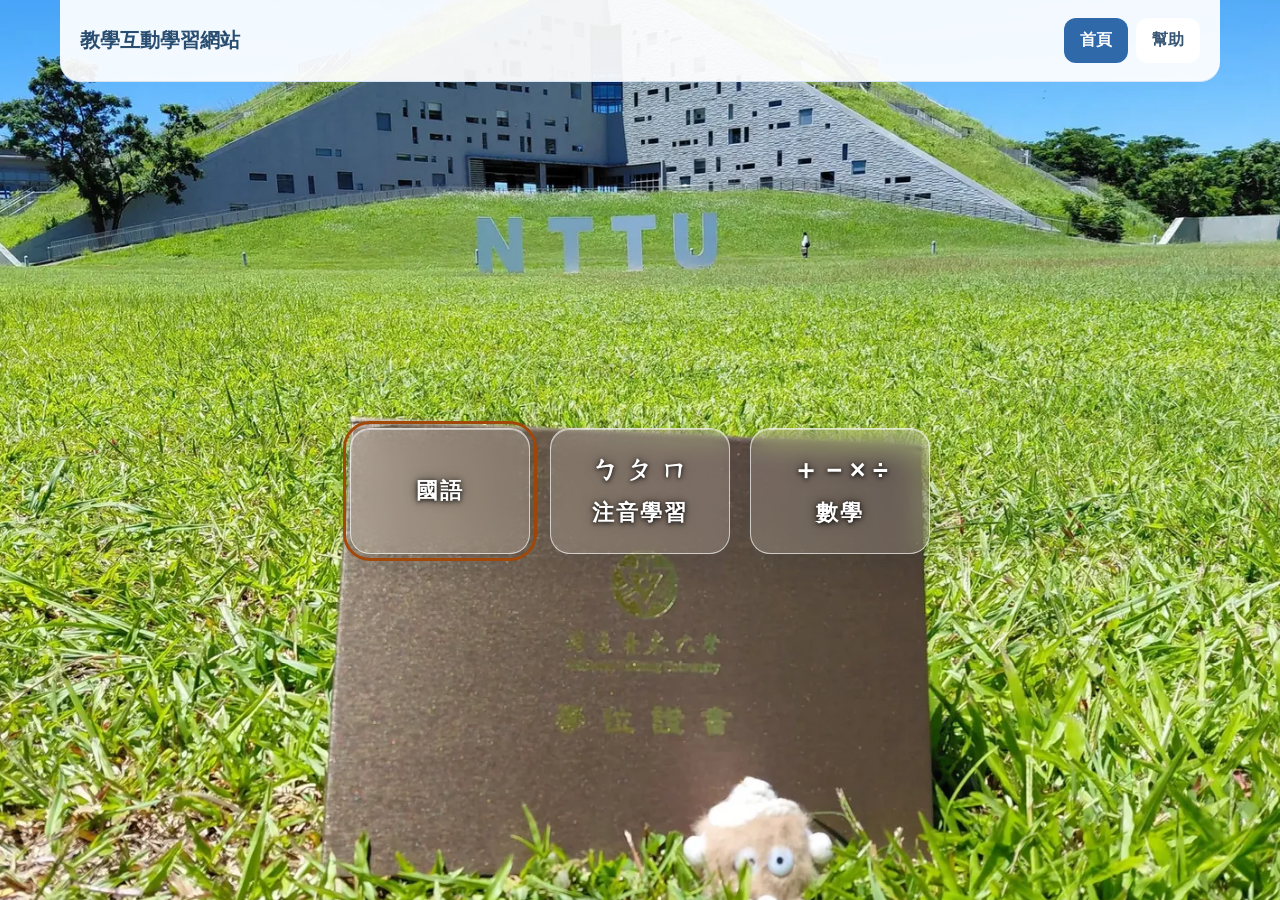
<file: index.html>
<!DOCTYPE html>
<html lang="zh-Hant">
<head>
<meta charset="UTF-8">
<meta name="viewport" content="width=device-width, initial-scale=1.0">
<title>教學互動學習網站｜首頁</title>
<script>
// Use the same responsive URL for preload and slideshow to avoid double downloads.
if(location.hash && location.hash !== "#home") document.documentElement.classList.add("subject-booting");
window.homePhotoSource=n=>{const w=innerWidth<=640?640:innerWidth<=1024?960:1600;return 'assets/images/home/home-'+String(n).padStart(2,'0')+'-'+w+'.webp';};
if (!location.hash || location.hash === '#home') {
 const link=document.createElement('link');link.rel='preload';link.as='image';
 link.href=homePhotoSource(1);link.fetchPriority='high';document.head.append(link);
}
</script>
<link rel="stylesheet" href="css/site-base.css">
<link rel="stylesheet" href="css/bopomofo.css">
<link rel="stylesheet" href="css/site-portal.css">
<link rel="stylesheet" href="css/bopomofo-layout.css">
<link rel="stylesheet" href="css/site-navigation.css?v=chinese-menu-20261117">
<link rel="stylesheet" href="css/math.css">

<link rel="stylesheet" href="css/chinese.css?v=position-hints-20261117">
<link rel="stylesheet" href="css/math-count30.css">
<link rel="stylesheet" href="css/challenge.css">
</head>
<body>
<div id="homeBackdrop" aria-hidden="true" hidden><div class="home-photo"></div><div class="home-photo"></div></div>

<nav class="portal-nav" aria-label="主要導覽">
<a class="portal-brand" href="#home">教學互動學習網站</a>
<div class="portal-links"><a href="#home" data-route="home">首頁</a><a href="#help" data-route="help">幫助</a></div>
</nav>
<main id="homePage" class="portal-home" aria-label="首頁">
<div class="home-subjects">
<a class="portal-choice home-study" href="#chinese"><span class="home-study-label">國語</span></a>
<a class="portal-choice home-study" href="#learn"><span class="portal-icon" aria-hidden="true">ㄅ ㄆ ㄇ</span><span class="home-study-label">注音學習</span></a>
<a class="portal-choice home-study" href="#math"><span class="portal-icon" aria-hidden="true">＋ − × ÷</span><span class="home-study-label">數學</span></a>
</div>
</main>
<!-- subjects/bopomofo/entry.html -->
<div data-subject-part="bopomofo-entry" hidden></div>
<!-- subjects/chinese/page.html -->
<div data-subject-part="chinese" hidden></div>
<!-- subjects/math/page.html -->
<div data-subject-part="math" hidden></div>
<main id="guidePage" class="portal-help" hidden>
<h1 tabindex="-1">幫助</h1>
<p class="lead">給老師、家長與陪伴學習的人：先認識操作，再依學生的需要安排練習。</p>
<section class="guide-block"><h2>第一次使用：跟著這 5 步</h2><ol>
<li>按「注音學習」，從下方的<strong>聲母、介音與韻母、結合韻</strong>選擇學習內容，也可按「上一個／下一個」切換。</li>
<li>按「聽注音」聆聽，再由老師示範，邀請學生跟讀或指出相同的符號。</li>
<li>按「播放筆順」觀察書寫順序；需要放慢時，將速度選為「慢」，或用「下一畫」逐筆示範。</li>
<li>按「練習筆順」，用滑鼠按住拖曳，或在觸控螢幕上用手指描寫；<strong>每寫完一筆就放開</strong>，再寫下一筆。結合韻會在兩個注音分開寫完後，自動練習上下寫在同一格。</li>
<li>按「詞彙」查看圖片、國字與直式注音；點詞卡可聽詞語。完成後可從上方導覽回到首頁。</li>
</ol></section>
<section class="guide-block"><h2>網站有哪些功能？</h2><div class="guide-table-wrap"><table class="guide-table"><thead><tr><th scope="col">功能</th><th scope="col">操作與用途</th></tr></thead><tbody>
<tr><th scope="row">聽注音</th><td>播放所選注音的語音，協助連結符號與讀音。可重複按下聆聽。</td></tr>
<tr><th scope="row">播放筆順</th><td>逐筆示範並念出筆畫數字；可選慢、中、快三種速度。</td></tr>
<tr><th scope="row">播放／下一畫／重播</th><td>▶ 接續播放；▶| 示範下一畫；↻ 在播放模式從頭重播，在練習模式重新開始整個注音。</td></tr>
<tr><th scope="row">練習筆順</th><td>依序描寫，通過該筆判定後才進入下一筆；畫面會提供書寫提示與回饋。</td></tr>
<tr><th scope="row">結合韻同格書寫</th><td>先個別完成上、下兩個注音，再自動進入第三階段：在同一十字格內，上面寫第一個、下面寫第二個，依原筆順逐筆練習。完成第三階段後才出現掌聲及彩帶。</td></tr>
<tr><th scope="row">清除 ×</th><td>練習模式清除目前描寫的筆跡，保留已通過的筆畫；播放模式清除目前符號的播放結果。</td></tr>
<tr><th scope="row">提示程度與十字格</th><td>調整起筆點、下一筆路徑提示，搭配十字格觀察位置與方向。</td></tr>
<tr><th scope="row">詞彙</th><td>以圖示、大字與直式注音呈現詞語，並標示目標注音。點選詞卡可聽詞語；結合韻依現有詞庫顯示內容。</td></tr>
<tr><th scope="row">完成回饋</th><td>每一筆通過有音效；全部完成有鼓掌與彩帶，可搭配老師具體的口頭鼓勵。</td></tr>
</tbody></table></div></section>
<section class="guide-block"><h2>如何用在資源班教學？</h2><ul>
<li><strong>一次聚焦少量內容：</strong>例如先選 1～3 個注音，完成「聽音 → 看示範 → 描寫 → 詞彙認讀」，再依表現調整練習量。</li>
<li><strong>把任務拆成一筆：</strong>用慢速或「下一畫」讓學生觀察起筆位置和方向，再請學生操作，減少一次記住整個字形的負擔。</li>
<li><strong>依表現逐步減少提示：</strong>先用完全提示，熟悉後改部分提示，最後嘗試無提示；若持續卡關，可回到較多提示或重新示範。</li>
<li><strong>給學生不同回應方式：</strong>可跟讀、指認符號、選詞卡，或由老師操作、學生說出下一步；不一定每次都要完成描寫。</li>
<li><strong>連結紙筆與生活：</strong>螢幕練習後，請學生在紙上寫一次，或用詞卡說出生活中的例子，觀察能否應用。</li>
<li><strong>配合動作與感官需要：</strong>老師可協助定位起筆點、安排短暫休息並調整裝置音量。系統描寫判定僅作即時練習回饋，仍需由老師觀察實際書寫。</li>
</ul></section>
<section class="guide-block"><h2>三種提示，怎麼選？</h2><p><strong>完全提示：</strong>有綠色起筆點、有藍色下一筆路徑，適合剛開始練習時使用。</p><p><strong>部分提示：</strong>保留綠色起筆點，移除藍色下一筆路徑，練習自行回想方向。</p><p><strong>無提示：</strong>移除綠點與藍色下一筆路徑，嘗試自行找起筆位置；畫面仍可能保留原有字形底稿與格線，不等於紙上默寫。</p><p>進入練習頁後，拖曳「提示程度滑桿」即可調整。</p></section>
<section class="guide-block"><h2>常見問題</h2>
<details><summary>按了「聽注音」，沒有聲音或讀音怪怪的？</summary><p>先檢查裝置音量、分頁是否靜音，再按一次「聽注音」。語音使用裝置／瀏覽器提供的中文合成語音，不是固定的真人注音錄音；不同裝置可能不會正確念出單個注音。課前請先試聽，必要時由老師示範讀音。</p></details>
<details><summary>筆順一直載入中，或按鈕不能按？</summary><p>筆順資料需要網路載入。若出現載入失敗，請確認網路，再重新選取注音；學校網路若阻擋資料來源，也可能無法載入。首頁和說明可以直接開啟，但完整練習不保證能離線使用。</p></details>
<details><summary>為什麼寫了卻沒有通過？</summary><p>先確認已按「練習筆順」。每一筆請從正確位置開始、依方向寫完整，最後放開手指或滑鼠。可提高提示程度或重看示範。若學生受動作控制或裝置操作影響，請由老師判斷需要的協助，不必把系統判定當成學習成績。</p></details>
<details><summary>可以用什麼裝置操作？</summary><p>可用電腦滑鼠或支援觸控的平板操作。投影時可由老師示範；實際觸控與語音表現依裝置和瀏覽器而異，建議課前在教室設備上試用。</p></details>
<details><summary>會保存學生的成績或練習進度嗎？</summary><p>目前沒有帳號、成績紀錄或進度儲存功能。同一份網頁內切換首頁與幫助會保留目前選擇；重新整理或關閉網頁後會重新開始。</p></details>
</section><a class="guide-start" href="#learn">前往注音學習 →</a>
</main>

<div id="confettiLayer" aria-hidden="true"></div>

<!-- subjects/bopomofo/activities.html -->
<div data-subject-part="bopomofo-activities" hidden></div>
<script src="js/subject-loader.js?v=bubble-20261125" defer></script>
<script src="js/home-slideshow.js" defer></script>





</body>
</html>
</file>
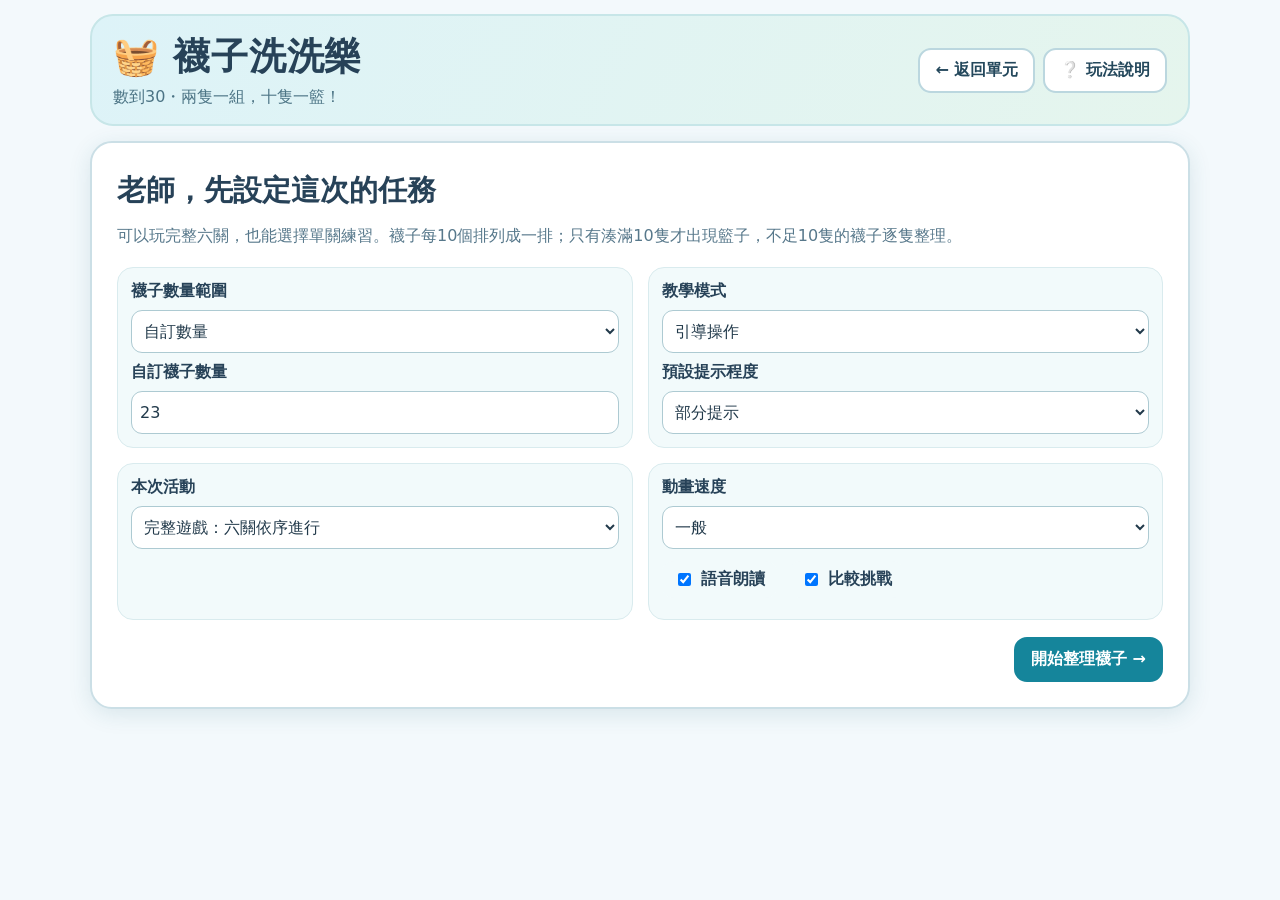
<file: sock-laundry.html>
<!doctype html>
<html lang="zh-Hant">
<head>
<meta charset="utf-8"><meta name="viewport" content="width=device-width,initial-scale=1">
<title>襪子洗洗樂｜數到30</title>
<style>
:root{font-family:"Noto Sans TC","Microsoft JhengHei",system-ui,sans-serif;color:#274258;background:#f3f9fc;--a:#238da1;--b:#237c68;--line:#cbdfe6;--pale:#eaf5f8}
*{box-sizing:border-box}body{margin:0}button,select,input{font:inherit}button{cursor:pointer;touch-action:manipulation}button:disabled{opacity:.45;cursor:default}button:focus-visible,select:focus-visible,input:focus-visible{outline:4px solid #ffad45;outline-offset:2px}
[hidden]{display:none!important}.wrap{max-width:1150px;margin:0 auto;padding:14px clamp(10px,2.5vw,25px) 32px}
.hero{display:flex;align-items:center;justify-content:space-between;gap:16px;flex-wrap:wrap;background:linear-gradient(115deg,#ddf3f8,#e5f5ed);border:2px solid #c7e6e8;border-radius:23px;padding:16px 21px}
.hero h1{font-size:clamp(24px,3vw,37px);margin:0;letter-spacing:.02em}.hero p{margin:5px 0 0;color:#4c7485}.hero-actions{display:flex;gap:8px;flex-wrap:wrap}
.btn{border:2px solid #bbd7df;border-radius:13px;background:white;color:#24485c;padding:10px 15px;font-weight:750;min-height:45px}.btn:hover:not(:disabled){background:#edf8fa}.btn.primary{background:#15859b;color:white;border-color:#15859b}.btn.green{background:#238668;color:white;border-color:#238668}.btn.ghost{background:#f3f9fc}.btn:active:not(:disabled){transform:scale(.98)}
.card{background:white;border:2px solid var(--line);border-radius:22px;padding:clamp(14px,2.5vw,25px);box-shadow:0 5px 22px #1d5e7020;margin-top:15px}
h2{margin:3px 0 12px;font-size:clamp(22px,2.7vw,29px)}h3{margin:0 0 10px;font-size:20px}.subtitle{color:#57788b;margin:4px 0 18px;line-height:1.6}.form-grid{display:grid;grid-template-columns:repeat(2,minmax(0,1fr));gap:15px}.setting{background:#f2fafb;border:1px solid #d9ebee;border-radius:16px;padding:13px}.setting label{display:block;font-weight:800;margin-bottom:8px}.setting select,.setting input[type=number]{width:100%;min-height:43px;border:1px solid #adcad2;border-radius:11px;padding:8px;background:white;color:#223a4b}.toggles{display:flex;gap:12px;flex-wrap:wrap;margin-top:12px}.toggles label{display:inline-flex;gap:7px;align-items:center;padding:8px 12px;background:#f2fafb;border-radius:12px}.setup-footer{display:flex;justify-content:flex-end;gap:10px;flex-wrap:wrap;margin-top:17px}
.progress{display:grid;grid-template-columns:repeat(6,minmax(0,1fr));gap:5px;margin:14px 0}.step{background:#e8f1f5;color:#516879;border-radius:11px;padding:9px 3px;text-align:center;font-size:13px;font-weight:750;line-height:1.35}.step.active{background:#1c8195;color:#fff}.step.done{background:#cdeede;color:#205d4b}
.stageTop{display:flex;justify-content:space-between;gap:12px;align-items:center;flex-wrap:wrap}.stageTop h2{margin:0}.pill{display:inline-flex;gap:6px;align-items:center;background:#e2f3f8;color:#16748a;border-radius:40px;font-size:15px;font-weight:850;padding:8px 13px}
.board{display:grid;grid-template-columns:minmax(0,1.45fr) minmax(250px,.75fr);gap:15px;margin-top:15px;align-items:stretch}.scene,.info{border:2px solid #d7e8ec;border-radius:19px;padding:15px;background:#f6fbfc;min-width:0}.scene{min-height:325px}.info{background:#fff}.scene h3{color:#396579}.info p{line-height:1.65}.counter{background:#e1f1f6;border-radius:15px;padding:12px;text-align:center;font-size:21px;font-weight:900;margin-bottom:14px}.counter strong{font-size:34px;color:#076d91;font-variant-numeric:tabular-nums}.big-number{font-size:clamp(44px,9vw,74px);line-height:1.25;color:#147c96;font-weight:950;text-align:center;font-variant-numeric:tabular-nums}
.sock-grid{display:grid;grid-template-columns:repeat(10,minmax(0,1fr));gap:5px;align-content:start;min-width:600px}.sock-grid-wrap{width:100%;overflow-x:auto;overscroll-behavior-x:contain;padding:2px 1px 10px}.sock-grid .sock{min-width:0;min-height:65px;padding:4px 1px}.sock-grid .sock-svg{width:31px;height:43px}.sock{border:2px solid #c6d8e5;border-radius:12px;background:white;min-height:66px;display:flex;align-items:center;justify-content:center;flex-direction:column;gap:1px;font-size:31px;transition:background .1s,border-color .1s;position:relative}.sock:hover:not(:disabled){border-color:var(--a);background:#eaf8fa}.sock small{font-size:12px;font-weight:850;color:#40637a}.sock.counted,.sock.stored{background:#d9f1e7;border-color:#4da58a}.sock.selected{background:#ffefcd;border:3px solid #d89528}.sock.counted{cursor:default}
.feedback{min-height:49px;border-radius:13px;background:#eef7f9;padding:11px 13px;font-weight:750;color:#246175;line-height:1.5;margin-top:12px}.feedback.good{background:#ddf4e5;color:#236640}.feedback.warn{background:#fff0d5;color:#83570a}
.help-text{padding:12px;border-radius:13px;border:1px dashed #8cb6c3;background:#fffdf2;line-height:1.7;margin-top:10px}
.action-bar{margin-top:13px;display:flex;align-items:center;gap:9px;flex-wrap:wrap;background:#edf6f7;border-radius:16px;padding:11px}.action-bar .push{margin-left:auto}
.choice-row{display:flex;gap:9px;flex-wrap:wrap;justify-content:center;margin-top:12px}.choice{font-size:25px;min-width:72px}.choice:focus-visible{outline-offset:3px}
.tiny{font-size:14px;color:#61798a}.work-table{display:flex;gap:9px;flex-wrap:wrap;align-items:center}.basket{border:3px solid #bda077;border-radius:14px 14px 23px 23px;background:repeating-linear-gradient(90deg,#f5deae,#f5deae 15px,#ead09b 15px,#ead09b 19px);color:#624f35;min-height:110px;min-width:112px;padding:13px 8px;text-align:center;font-weight:900}.basket.full{background:#d5e9dc;border-color:#4a9976}.basket span{display:block;font-size:30px}.basket.ready{outline:4px dashed #f0ad39;outline-offset:3px}
.pair-bay{border:2px dashed #91b6c3;background:#eaf7f9;border-radius:15px;min-height:100px;display:grid;place-items:center;padding:13px;margin:12px 0;text-align:center}.pair-bay strong{font-size:25px}
.machine-wrap{display:grid;grid-template-columns:1fr auto;gap:14px;align-items:center}.washer{display:block;margin:8px auto;border:9px solid #acc9d5;background:linear-gradient(135deg,#fff,#d5e7f1);width:min(100%,245px);aspect-ratio:1/1.16;border-radius:27px;box-shadow:inset 0 0 0 3px #edf8fa,0 9px 18px #28516522;position:relative;cursor:pointer;padding:0}.washer:disabled{cursor:default}.washer .display{background:#17637c;color:#fff;border-radius:8px;font-size:27px;font-weight:900;padding:5px;position:absolute;left:13%;right:13%;top:7%}.washer .drum{position:absolute;left:17%;right:17%;bottom:8%;aspect-ratio:1;border-radius:50%;border:11px solid #668ba2;background:radial-gradient(circle at 28% 20%,#cfeefa,#85b5ce);display:grid;place-items:center;font-size:50px}.washer.active .drum{animation:turn .8s ease-in-out infinite alternate}@keyframes turn{to{transform:rotate(30deg)}}.washer small{position:absolute;bottom:1%;right:4%;font-weight:750;color:#345}
.tally{display:flex;gap:7px;flex-wrap:wrap}.tally .unit{padding:10px;border-radius:12px;background:#dcedf3;font-size:19px;font-weight:900}.tally .unit.ten{background:#c5ebdc;color:#20735d}
.socks-out{display:grid;grid-template-columns:repeat(10,minmax(0,1fr));gap:5px;min-width:550px;width:100%;margin:auto;align-content:start}.socks-out span{font-size:24px;text-align:center;background:white;border-radius:9px}
.closet{border:7px solid #b3ccb7;background:#e0efe1;max-width:320px;margin:auto;border-radius:16px;min-height:225px;padding:10px;box-shadow:7px 6px 0 #c4d9d4}.shelf{display:grid;grid-template-columns:repeat(5,1fr);gap:3px;padding:12px 4px;background:#eef6f0;border-bottom:8px solid #96b49c;border-radius:10px;min-height:80px}.shelf .slot{font-size:22px;text-align:center;display:grid;place-items:center;min-height:53px;border:1px dashed #b5cdb8;border-radius:7px}.cabinet-info{text-align:center;margin-top:9px;font-weight:800}
.compareGrid{display:grid;grid-template-columns:1fr 1fr;gap:10px}.compare-card{min-height:165px;border:2px solid #b8dce4;border-radius:19px;background:#fff;padding:10px;text-align:center}.compare-card h3{color:#355d73}.compare-card .objects{display:grid;grid-template-columns:repeat(5,1fr);gap:3px;max-width:220px;margin:auto}.compare-card .objects span{font-size:21px}.compare-card .numeral{font-size:66px;color:#137b92;font-weight:950}
.number-road{display:grid;grid-template-columns:repeat(10,minmax(0,1fr));gap:4px;margin-top:12px}.number-road button{border:1px solid #bfd8df;background:#fff;border-radius:8px;min-height:38px;padding:4px 0;font-size:16px;font-weight:850}.number-road button.passed{background:#c8eedf}.number-road button.expected{border:3px solid #2497a5;background:#e0f6fa}.road-controls{display:flex;gap:8px;align-items:center;flex-wrap:wrap;margin-top:12px}.road-controls select{padding:8px;border-radius:9px;border:1px solid #a9cbd5;background:white}
.result-grid{display:grid;grid-template-columns:repeat(3,1fr);gap:10px}.result{background:#e9f7f5;border-radius:14px;padding:15px}.result strong{font-size:26px;color:#167a70}.result p{margin:4px 0 0;color:#547184}.report{width:100%;border-collapse:collapse;margin:12px 0}.report th,.report td{padding:9px 6px;border-bottom:1px solid #d1e5e9;text-align:left;font-size:14px}.print-only{display:none}.note{line-height:1.7;border-left:4px solid #7ab2b4;padding-left:13px}
dialog{width:min(570px,90vw);border:2px solid #add8d6;border-radius:22px;box-shadow:0 22px 60px #163b5c55;padding:25px}dialog::backdrop{background:#123e527d}
@media(max-width:710px){.board{grid-template-columns:1fr}.scene{min-height:220px}.form-grid{grid-template-columns:1fr}.progress{grid-template-columns:repeat(3,1fr)}.sock{min-height:55px;font-size:27px}.sock-grid{grid-template-columns:repeat(10,minmax(0,1fr))}.action-bar .push{margin-left:0}.result-grid{grid-template-columns:1fr}.number-road{grid-template-columns:repeat(5,1fr)}}@media(max-width:410px){.compare-card .objects{grid-template-columns:repeat(4,1fr)}.hero h1{font-size:23px}.choice{font-size:21px;min-width:61px}}
@media(prefers-reduced-motion:reduce){*,*:before,*:after{animation:none!important;transition:none!important}}
@media print{.hero-actions,.progress,.action-bar,#setup,.no-print{display:none!important}.card{box-shadow:none}.print-only{display:block}}
/* One SVG depicts exactly one sock. Two socks are separate SVGs in one container. */
.sock-defs{position:absolute;overflow:hidden;pointer-events:none}
.sock-svg{display:block;width:37px;height:49px;flex:none}
.sock{font-size:initial}.sock .sock-svg{width:37px;height:45px}
.sock-collection{display:inline-flex;justify-content:center;align-items:center;gap:5px}
.pair-tile{display:flex;align-items:center;justify-content:center;gap:10px;flex-wrap:wrap;width:100%;border:3px solid #df9f35;background:#fff3d9;color:#784e11;border-radius:15px;padding:12px;min-height:104px;font-weight:900}
.pair-tile .sock-collection{border:3px solid #c98c27;background:#fffbef;border-radius:13px;padding:5px 13px;gap:9px}
.pair-tile .sock-svg{width:45px;height:59px}
.pair-tile strong{font-size:30px;color:#87561a}
.single-picked{display:flex;align-items:center;gap:10px;justify-content:center;flex-wrap:wrap}
.single-picked .sock-svg{width:46px;height:61px}
.pair-reset{margin-top:9px}
.basket-zone{display:flex;gap:14px;align-items:flex-start;flex-wrap:wrap}
.basket-card{border:2px solid #bba175;border-radius:19px;background:#fffaf0;padding:11px;min-width:145px;flex:1 1 155px;max-width:225px;box-shadow:0 3px 9px #775c2520;color:#553f21;text-align:center}
.basket-card.full{background:#e8f7ed;border-color:#57a487}
.basket-card.ready{outline:3px dashed #f1a935;outline-offset:3px}
.basket-card .basket-count{font-size:43px;line-height:1.1;color:#225f68;font-weight:950;display:block;font-variant-numeric:tabular-nums}
.basket-card .basket-units{font-size:14px;display:block;font-weight:800;margin:1px 0 6px}
.basket-dots{display:grid;grid-template-columns:repeat(5,minmax(0,1fr));gap:4px;border:3px solid #bf9b63;border-radius:11px 11px 19px 19px;background:repeating-linear-gradient(90deg,#f9e8bf 0,#f9e8bf 13px,#f1dba8 13px,#f1dba8 17px);padding:10px 5px;min-height:58px}
.dot-group{display:flex;align-items:center;justify-content:center;gap:3px;border:1.5px solid #8f7b5b;border-radius:7px;min-width:0;min-height:35px;background:#fffdf6}
.dot-group.empty{opacity:.36;border-style:dashed;background:transparent}
.dot{width:10px;height:10px;border-radius:50%;background:#168d9a;display:inline-block;flex-shrink:0}
.basket-card.full .dot{background:#298e5d}
.basket-card .basket-caption{font-size:13px;display:block;margin-top:7px;min-height:19px}
.closet-card{max-width:275px;width:100%;margin:0;padding:10px;border:6px solid #b4ccb7;border-radius:16px;background:#e0efe1;text-align:center;color:#285644}
.closet-card .closet-count{font-size:40px;line-height:1.2;font-weight:950;display:block}
.closet-shelf{display:grid;grid-template-columns:repeat(5,minmax(0,1fr));gap:3px;background:#f6fbf6;border-bottom:6px solid #a0bba3;padding:8px 3px;border-radius:9px}
.closet-slot{border:1px solid #adcbaf;border-radius:6px;min-height:60px;display:flex;justify-content:center;align-items:center;gap:0;background:white}
.closet-slot.empty{border-style:dashed;background:#f5f9f5}
.closet-slot .sock-svg{width:23px;height:34px}
.closet-card .closet-caption{display:block;padding:8px 3px 0;font-size:14px;font-weight:800}
.socks-out span{display:flex;justify-content:center;align-items:center}
.socks-out .sock-svg{width:29px;height:38px}
.compare-card .objects span{display:grid;place-items:center}
.compare-card .objects .sock-svg{width:25px;height:33px}
.washer .drum .sock-svg{width:64px;height:78px}

/* Keep every original position stable while the student selects two socks. */
.sock-grid .sock-pair-inline{border:3px solid #d89130;background:#fff2cd;display:flex;flex-direction:column;gap:1px;color:#81531a}
.sock-grid .sock-pair-inline .sock-collection{gap:0}
.sock-grid .sock-pair-inline .sock-svg{width:21px;height:29px}
.sock-grid .sock-pair-inline strong{font-size:14px;line-height:1.1}
.sock-grid .sock-selected-slot{border:3px solid #d6a74b;background:#fff4d6}
.sock-grid .sock-merged-slot{font-size:11px;color:#a56c20;background:#fffbef;border:2px dashed #deb66f}
.sock-grid .sock-sorted-place{background:#edf5f5;border:1px dashed #cfdee0;color:#7b9298;font-size:12px}
.ten-building{border:2px dashed #82b9bf;border-radius:17px;background:#edf8f9;padding:11px;min-width:180px;max-width:240px;text-align:center;flex:1 1 155px}
.ten-building .building-number{font-size:40px;font-weight:900;color:#28758a}
.ten-building .unit-groups{display:grid;grid-template-columns:repeat(5,minmax(0,1fr));gap:4px;margin:8px 0}
.ten-building .dot-group{min-height:38px}
.loose-display{padding:10px 0;background:transparent;border:none;min-width:145px;flex:1 1 175px}
.loose-display .loose-number{font-size:40px;font-weight:900;color:#246e85}
.loose-socks{display:grid;grid-template-columns:repeat(5,minmax(0,1fr));gap:4px}
.loose-socks .sock-svg{width:26px;height:38px}
.loose-socks .loose-one{background:transparent;border:1px dashed #bfd9df;border-radius:9px;padding:2px;display:flex;justify-content:center}
.loose-description{font-size:13px;color:#527080}
@media(max-width:710px){.basket-zone{gap:9px}.basket-card{min-width:136px;max-width:100%}}
.basket-card.review-counted,.loose-one.review-counted{outline:3px solid #1d9d81;outline-offset:2px;background:#dff7ee}
button.basket-card:hover,button.loose-one:hover{filter:brightness(.96)}
.loose-socks button.loose-one{cursor:pointer;min-height:52px;min-width:38px;align-items:center}
.result-review{background:#f0faf6;border:2px solid #9bcfbc;border-radius:16px;padding:14px;margin-top:16px}
.result-review h3{margin:0 0 6px;color:#266a55}
.result-review .counter{background:#dff4e8}
.socks-out span{min-height:43px}
@media(max-width:710px){.socks-out{min-width:470px}.socks-out .sock-svg{width:27px;height:36px}}

</style>
</head>
<body>
<svg class="sock-defs" width="0" height="0" aria-hidden="true" focusable="false" xmlns="http://www.w3.org/2000/svg"><defs>
<symbol id="oneSock" viewBox="0 0 72 94">
<path d="M23 14H53V51C53 59 46 67 37 74L23 86C16 92 6 90 3 83C0 76 4 66 12 60L23 51Z" fill="#F3A6A1" stroke="#B96C75" stroke-width="2.7" stroke-linejoin="round"/>
<path d="M23 18H53V29H23Z" fill="#FFF6E7" stroke="#B96C75" stroke-width="2.5"/>
<path d="M12 60C22 58 31 66 31 79L23 86C16 92 6 90 3 83C0 76 4 66 12 60Z" fill="#83D3D3"/>
<path d="M34 63C41 64 46 62 51 57" fill="none" stroke="#D47D85" stroke-width="2.5" stroke-linecap="round"/>
<path d="M10 72C14 70 19 72 21 76" fill="none" stroke="#F7FAFB" stroke-width="2.6" stroke-linecap="round"/>
</symbol></defs></svg>
<div class="wrap">
<header class="hero"><div><h1>🧺 襪子洗洗樂</h1><p>數到30・兩隻一組，十隻一籃！</p></div><div class="hero-actions"><button class="btn" id="backBtn" type="button">← 返回單元</button><button class="btn" id="helpBtn" type="button">❔ 玩法說明</button></div></header>
<section id="setup" class="card">
<h2>老師，先設定這次的任務</h2><p class="subtitle">可以玩完整六關，也能選擇單關練習。襪子每10個排列成一排；只有湊滿10隻才出現籃子，不足10隻的襪子逐隻整理。</p>
<div class="form-grid">
<div class="setting"><label for="countMode">襪子數量範圍</label><select id="countMode"><option value="30">1～30隨機</option><option value="10">1～10隨機</option><option value="20">11～20隨機</option><option value="high">21～30隨機</option><option value="custom" selected>自訂數量</option></select><label for="sockCount" style="margin-top:9px">自訂襪子數量</label><input id="sockCount" type="number" min="1" max="30" value="23"></div>
<div class="setting"><label for="mode">教學模式</label><select id="mode"><option value="guided" selected>引導操作</option><option value="demo">教師示範（可逐步或自動）</option><option value="independent">獨立挑戰</option></select><label for="hintLevel" style="margin-top:9px">預設提示程度</label><select id="hintLevel"><option value="full">完整提示</option><option value="partial" selected>部分提示</option><option value="none">不顯示提示</option></select></div>
<div class="setting"><label for="lessonMode">本次活動</label><select id="lessonMode"><option value="full" selected>完整遊戲：六關依序進行</option><option value="1">第一關｜房間找襪子</option><option value="2">第二關｜兩隻一組裝籃</option><option value="3">第三關｜襪子洗一洗</option><option value="4">第四關｜乾淨襪子出來了</option><option value="5">第五關｜襪子收進衣櫃</option><option value="6">第六關｜誰的襪子比較多</option></select></div>
<div class="setting"><label for="speed">動畫速度</label><select id="speed"><option value="1200">慢速</option><option value="750" selected>一般</option><option value="400">快速</option></select><div class="toggles"><label><input type="checkbox" id="voice" checked> 語音朗讀</label><label><input type="checkbox" id="compareEnabled" checked> 比較挑戰</label></div></div>
</div><div class="setup-footer"><button id="resumeBtn" class="btn" type="button" hidden>繼續上一回合</button><button class="btn primary" id="startBtn" type="button">開始整理襪子 →</button></div>
</section>
<section id="play" hidden><nav class="progress" id="progress" aria-label="遊戲進度"></nav><article class="card" id="stage"></article>
<div class="action-bar"><button class="btn" type="button" id="hintBtn">💡 看提示</button><button class="btn" type="button" id="readBtn">🔊 聽說明</button><button class="btn" type="button" id="demoBtn">▶ 示範下一步</button><button class="btn" type="button" id="autoBtn">⏵ 自動示範</button><button class="btn ghost" type="button" id="restartBtn">重新開始</button><button class="btn green push" type="button" id="nextBtn" disabled>下一關 →</button></div>
<div class="feedback" id="globalFeedback" role="status" aria-live="polite">準備開始囉！</div></section>
<section id="results" class="card" hidden></section>
<dialog id="helpDialog"><h2>🧺 遊戲玩法</h2><p class="note">先把地上的襪子一隻一隻數清楚，每次點兩隻後，它們會在原來的襪子區合成同一個框。繼續兩個一起數，集滿10隻才出現籃子；不足10隻的襪子逐隻點數，放到籃子旁邊，不另用籃子。洗衣時整籃倒入10隻，其他逐隻投入。洗好後每點一次洗衣機會排出一隻，再把襪子配對收進衣櫃，最後完成大小比較。</p><p>每一關都有「看提示」、「聽說明」、「示範下一步」。遇到單數量時，最後一隻襪子可以放入單襪暫放區，不會判錯。</p><p>數字小路可以額外練習1到30順數，或30到1倒數。口頭朗讀能力請由教師實際觀察。</p><button class="btn primary" id="closeHelp" type="button">知道了</button></dialog>
</div>
<script>
(()=>{
'use strict';
const $=id=>document.getElementById(id);
const names=['','房間找襪子','兩隻一組裝籃','襪子洗一洗','乾淨襪子出來了','襪子收進衣櫃','誰的襪子比較多'];
const descriptions=['','找出房間有幾隻襪子，一個一個數清楚。','這一關，先把兩隻襪子整理成一組。數滿10隻才形成一籃；不足10隻逐隻整理。','每個滿籃有10隻，先整籃倒入，零散的逐隻放。','點一下洗衣機拿出一隻，注意剩餘數字。','把洗好的襪子收進衣櫃，每10隻完成一櫃，其他襪子逐隻整理。','觀察誰比較多、比較少，或一樣多。'];
let S=null,timer=null,spoken='';
const num=(n,min,max)=>Math.min(max,Math.max(min,Math.trunc(Number(n))||min));
const shuffle=a=>{const b=[...a];for(let i=b.length-1;i>0;i--){const j=Math.floor(Math.random()*(i+1));[b[i],b[j]]=[b[j],b[i]];}return b};
function say(text){spoken=text;if(!$('voice').checked||!('speechSynthesis' in window))return;speechSynthesis.cancel();const u=new SpeechSynthesisUtterance(text);const v=speechSynthesis.getVoices().filter(v=>/^(zh|cmn)/i.test(v.lang)).sort((a,b)=>(/TW/i.test(b.lang)?1:0)-(/TW/i.test(a.lang)?1:0))[0];if(v)u.voice=v;u.lang=v?v.lang:'zh-TW';u.rate=.78;speechSynthesis.speak(u)}
function notice(text,kind=''){const node=$('globalFeedback');node.textContent=text;node.className='feedback '+kind;spoken=text}
function settingsN(){const v=$('countMode').value;if(v==='custom')return num($('sockCount').value,1,30);const low=v==='20'?11:v==='high'?21:1,high=v==='high'?30:Number(v);return low+Math.floor(Math.random()*(high-low+1))}
function makeQuestions(){const max=S.maxCompare;const rand=(min,hi)=>min+Math.floor(Math.random()*Math.max(1,hi-min+1));const q=[];q.push({a:rand(1,Math.min(8,max)),b:rand(Math.min(9,max),max),kind:'objects'});const equal=rand(1,max);q.push({a:equal,b:equal,kind:'objects'});let a=rand(1,max),b=rand(1,max);if(a===b)b=a===max?Math.max(1,a-1):a+1;q.push({a,b,kind:'numbers'});a=rand(Math.max(1,max-9),max);b=rand(1,Math.max(1,max-10));q.push({a,b,kind:'numbers'});a=rand(1,max);q.push({a,b:a,kind:'numbers'});a=rand(1,max);b=a===max?a-1:a+1;if(b<1)b=1;q.push({a,b,kind:'objects'});return q.map(x=>({...x,answer:x.a===x.b?'equal':x.a>x.b?'left':'right'}))}
function newState(){
const n=settingsN(),single=$('lessonMode').value,mode=$('mode').value;
S={N:n,phase:single==='full'?1:Number(single),single:single!=='full',enableCompare:$('compareEnabled').checked,mode,hintLevel:$('hintLevel').value,
counted:new Set(),firstDone:false,chosen:new Set(),selected:[],packedPairs:0,looseSorted:new Set(),reviewBaskets:new Set(),reviewLoose:new Set(),reviewBasketNumbers:{},reviewLooseNumbers:{},
basketsLoaded:0,looseLoaded:0,unloaded:0,closetChosen:new Set(),closetPairs:0,closetLoose:new Set(),
questions:[],qIndex:0,qAnswered:false,qHelpForCurrent:false,answers:[],mistakes:{},hints:{},actions:{},
roadOpen:false,roadNext:1,roadStart:1,roadBackOpen:false,reverseNext:30,reverseStart:30,forwardPass:false,reversePass:false,
showHint:false,completed:new Set(),maxCompare:$('countMode').value==='10'?10:$('countMode').value==='20'?20:30};
S.questions=makeQuestions();if(mode==='demo')S.showHint=true;stopAuto();
}
function increment(obj,k){obj[k]=(obj[k]||0)+1}
function correct(){if(!S)return false;switch(S.phase){
case 1:return S.firstDone;
case 2:return S.packedPairs===Math.floor(S.N/10)*5&&S.looseSorted.size===S.N%10;
case 3:return S.basketsLoaded*10+S.looseLoaded===S.N;
case 4:return S.unloaded===S.N;
case 5:return S.closetPairs===Math.floor(S.N/10)*5&&S.closetLoose.size===S.N%10;
case 6:return S.qIndex===S.questions.length;
default:return false;
}}
function effectiveHint(){return S.showHint||S.hintLevel==='full'||(S.hintLevel==='partial'&&S.mode!=='independent')}
function badge(text){return '<span class="pill">'+text+'</span>'}
function oneSock(){return '<svg class="sock-svg" viewBox="0 0 72 94" aria-hidden="true" focusable="false"><use href="#oneSock"></use></svg>'}
function twoSocks(){return '<span class="sock-collection" aria-hidden="true">'+oneSock()+oneSock()+'</span>'}
function soc(id,kind){return '<button type="button" class="sock '+(kind||'')+'" data-action="sock" data-id="'+id+'" aria-label="第'+(id+1)+'隻襪子">'+oneSock()+(S.phase===1&&S.counted.has(id)?'<small>'+S.countedOrder.get(id)+'</small>':'')+'</button>'}
function sockWorkGrid(used,looseSorted,selected,action){
const inPairs=action==='pack'?S.packedPairs<Math.floor(S.N/10)*5:S.closetPairs<Math.floor(S.N/10)*5;
const sorted=new Set([...used,...looseSorted]);
let slots='';
for(let id=0;id<S.N;id++){
 if(sorted.has(id)){slots+='<div class="sock sock-sorted-place" aria-label="這隻已收好">✓</div>';continue;}
 if(inPairs&&selected.length===2&&id===selected[0]){slots+='<button type="button" class="sock sock-pair-inline" data-action="'+action+'" aria-label="已在原位置合成2隻一組，點擊將這兩隻整理好">'+twoSocks()+'<strong>2隻</strong></button>';continue;}
 if(inPairs&&selected.length===2&&id===selected[1]){slots+='<div class="sock sock-merged-slot" aria-label="這隻襪子已經和另一隻合成一組">已合組</div>';continue;}
 slots+=soc(id,selected.includes(id)?'sock-selected-slot':'');
}
return '<div class="sock-grid-wrap"><div class="sock-grid">'+slots+'</div></div>';
}
function looseDisplay(count,totalComplete,container='籃子',review=false){
const socks=Array.from({length:count},(_,i)=>review?'<button type="button" class="loose-one '+(S.reviewLoose.has(i)?'review-counted':'')+'" data-action="reviewLoose" data-id="'+i+'" aria-label="點數第'+(i+1)+'隻零散襪子">'+oneSock()+'</button>':'<span class="loose-one">'+oneSock()+'</span>').join('');
return '<div class="loose-display" aria-label="未裝進'+container+'的零散襪子'+count+'隻"><div class="loose-number">'+count+'</div><strong>隻零散襪子（沒有'+container+'）</strong><div class="loose-socks">'+socks+'</div><p class="loose-description">'+(totalComplete*10)+'隻裝在完整的'+container+'裡，另外'+count+'隻單獨放著</p></div>';
}
function pendingTen(count,container='籃子'){
return '<div class="ten-building" aria-label="尚未湊滿10隻，目前'+count+'隻"><div class="building-number">'+count+'</div><strong>正在湊10隻（還不是'+container+'）</strong><div class="unit-groups">'+Array.from({length:5},(_,i)=>'<span class="dot-group '+(i*2<count?'':'empty')+'">'+(i*2<count?'<i class="dot"></i><i class="dot"></i>':'')+'</span>').join('')+'</div><span class="loose-description">每兩個點放進同一組，集滿10隻才出現'+container+'</span></div>';
}

function icons(n){return Array.from({length:n},()=>'<span aria-label="1隻襪子">'+oneSock()+'</span>').join('')}
function dotGroups(count){return '<div class="basket-dots" aria-label="'+count+'個點，每兩個點一組">'+Array.from({length:5},(_,i)=>'<span class="dot-group '+(i*2<count?'':'empty')+'">'+(i*2<count?'<i class="dot"></i><i class="dot"></i>':'')+'</span>').join('')+'</div>'}
function basketCard(count,label,action='',ready=false,index=0,reviewed=false){
const attrs=action?'type="button" data-action="'+action+'" data-id="'+index+'" ':'';
const tag=action?'button':'div';
const announced=reviewed?' review-counted':'';
return '<'+tag+' '+attrs+'class="basket-card '+(count===10?'full':'')+' '+(ready?'ready':'')+announced+'" aria-label="'+label+'，目前'+count+'隻襪子"><span class="basket-count">'+count+'</span><span class="basket-units">隻襪子</span>'+dotGroups(count)+'<span class="basket-caption">'+label+'</span></'+tag+'>';
}
function pairBay(action){
if(S.selected.length===2)return '<div class="pair-bay"><button type="button" class="pair-tile" data-action="'+action+'" aria-label="已選兩隻襪子，點擊把這2隻放進'+(action==='pack'?'籃子':'衣櫃')+'">'+twoSocks()+'<strong>2隻一組</strong><span>點這一組放入'+(action==='pack'?'籃子':'衣櫃')+' →</span></button><button class="btn pair-reset" type="button" data-action="cancelPair">取消選取</button></div>';
if(S.selected.length===1)return '<div class="pair-bay"><div class="single-picked">'+oneSock()+'<strong>已選1隻，再找1隻</strong></div><button class="btn pair-reset" type="button" data-action="cancelPair">取消選取</button></div>';
return '<div class="pair-bay">請點選兩隻襪子。選滿後，兩隻襪子會自動合在同一個框框裡。</div>';
}
function neededNumbers(count){const a=new Set([count]);for(let k=1;k<=12&&a.size<3;k++){if(count-k>=1)a.add(count-k);if(count+k<=30)a.add(count+k)}return shuffle([...a])}
function renderRoad(back){
const start=back?S.reverseStart:S.roadStart,next=back?S.reverseNext:S.roadNext,passed=back?next<start:next>start;
let cells='';for(let i=1;i<=30;i++){const done=back?i>next&&i<=start:i<next&&i>=start;cells+='<button type="button" data-action="'+(back?'backNum':'forwardNum')+'" data-id="'+i+'" class="'+(done?'passed':i===next?'expected':'')+'">'+i+'</button>'}
return '<div class="help-text"><strong>'+(back?'倒數數字路：從指定數字倒數到1':'順數數字路：從指定數字順數到30')+'</strong><div class="road-controls"><label>起點 <select data-change="'+(back?'reverseStart':'forwardStart')+'">'+(back?[30,20,10]:[1,11,21]).map(i=>'<option '+(start===i?'selected':'')+' value="'+i+'">'+i+'</option>').join('')+'</select></label><span class="tiny">'+(back?(next===0?'已經倒數到1！':'下一個：'+next):(next===31?'已經順數到30！':'下一個：'+next))+'</span></div><div class="number-road">'+cells+'</div></div>';
}
function render1(){
if(!S.countedOrder)S.countedOrder=new Map();
const c=S.counted.size,h=effectiveHint();
let right='<div class="counter">已數襪子：<strong>'+c+'</strong>／'+S.N+' 隻</div>';
right+='<p>一隻一隻點地板上的襪子。數過的襪子會留下標記。</p>';
if(c===S.N){right+='<h3>一共有幾隻襪子？</h3><div class="choice-row">'+neededNumbers(S.N).map(n=>'<button class="btn choice" data-action="answerTotal" data-id="'+n+'">'+n+'</button>').join('')+'</div>'+(S.firstDone?'<p class="feedback good">答對了！一共有'+S.N+'隻。</p>':'')}
else if(h)right+='<div class="help-text">提示：點一隻，唸出下一個數字；最後唸到的數字就是總量。</div>';
right+='<button class="btn" data-action="toggleRoad">🔢 '+(S.roadOpen?'收起':'展開')+'順數數字路（1～30）</button>';
if(S.roadOpen)right+=renderRoad(false);
return '<div class="board"><div class="scene"><h3>🏠 房間地板</h3><div class="sock-grid">'+Array.from({length:S.N},(_,i)=>soc(i,S.counted.has(i)?'counted':'')).join('')+'</div></div><div class="info">'+right+'</div></div>';
}
function render2(){
const maxPairs=Math.floor(S.N/10)*5,complete=Math.floor(S.packedPairs/5),pendingPairs=S.packedPairs%5;
const pairMode=S.packedPairs<maxPairs,usedCount=S.packedPairs*2+S.looseSorted.size,remaining=S.N-usedCount;
let items='<div class="counter">已整理 <strong>'+usedCount+'</strong> 隻襪子</div>';
items+=sockWorkGrid(S.chosen,S.looseSorted,S.selected,'pack');
if(S.selected.length)items+='<button type="button" class="btn" data-action="cancelPair">↶ 取消選取，重新挑襪子</button>';
items+='<div class="help-text">'+(pairMode?(S.selected.length===2?'兩隻已在原來的位置合在同一框！點框框，就能放進整理區。':S.selected.length===1?'已選1隻，請在原本的襪子區再選1隻。':'先點2隻襪子，讓它們在原本的區域合成一組。'):'現在剩下的襪子不夠湊成10隻。請每次點1隻，移到右邊的零散襪子區。')+'</div>';
let groups='<div class="basket-zone">'+Array.from({length:complete},(_,i)=>basketCard(10,'第'+(i+1)+'籃｜10隻'+(correct()?'｜點一下數數':''),correct()?'reviewBasket':'',false,i,S.reviewBaskets.has(i))).join('');
if(pairMode&&pendingPairs>0)groups+=pendingTen(pendingPairs*2);
if(!pairMode&&S.N%10>0)groups+=looseDisplay(S.looseSorted.size,complete,'籃子',correct());
groups+='</div>';
let info='<div class="counter">已裝滿 <strong>'+complete+'</strong> 個10隻的籃子</div>'+groups;
if(pairMode)info+='<p>先每2隻一組，累計2、4、6、8、10。<strong>只有達到10隻，才會出現一個籃子。</strong></p>';
else info+='<p>現在逐隻數：'+(complete*10)+'、'+Array.from({length:S.looseSorted.size},(_,i)=>complete*10+i+1).join('、')+'。不足10隻的襪子不裝籃。</p>';
if(effectiveHint())info+='<div class="help-text">'+(pairMode?'第一隻和第二隻都在原地合組。點這個框完成這2隻；五組共10隻才變成籃子。':'每點1隻，它就會移到籃子旁的散放區；例如23隻＝兩個10隻的籃子，旁邊散放3隻。')+'</div>';
if(correct()){
 const reviewed=S.reviewBaskets.size*10+S.reviewLoose.size;
 info+='<div class="result-review"><h3>🔊 點籃子、點襪子，重新數數</h3><p>先點每個10隻的籃子，再一隻一隻點零散襪子。每次都會唸出目前的總數。</p><div class="counter">已複習數到 <strong>'+reviewed+'</strong>／'+S.N+' 隻</div>'+(reviewed===S.N?'<p class="feedback good">已從10、20……數到'+S.N+'！</p>':'')+'<button type="button" class="btn" data-action="reviewReset">↶ 重新點數成果</button></div>';
 info+='<p class="feedback good">整理完成！'+complete+'個籃子（'+complete*10+'隻）＋'+S.looseSorted.size+'隻零散襪子，共'+S.N+'隻。</p>';
}
return '<div class="board"><div class="scene"><h3>原本的襪子區（還有'+remaining+'隻）</h3>'+items+'</div><div class="info"><h3>🧺 整理成果區</h3>'+info+'</div></div>';
}
function machine(canClick,label){return '<button type="button" class="washer '+(S.phase===4?'active':'')+'" '+(canClick?'data-action="'+(S.phase===4?'unload':'')+'"':'disabled')+' aria-label="'+label+'"><span class="display">'+label+'</span><span class="drum">'+oneSock()+'</span><small>洗衣機</small></button>'}
function render3(){
const total=S.basketsLoaded*10+S.looseLoaded,all=Math.floor(S.N/10),loose=S.N%10,remain=all-S.basketsLoaded,looseRemain=loose-S.looseLoaded;
let info='<div class="counter">目前放入：<strong>'+total+'</strong>隻</div><div class="tally">'+Array.from({length:S.basketsLoaded},()=>'<span class="unit ten">10</span>').join('')+(S.looseLoaded?'<span class="unit">＋'+S.looseLoaded+'</span>':'')+'</div><p><strong>'+S.basketsLoaded+'個十＋'+S.looseLoaded+'個一＝'+total+'</strong></p>';
if(effectiveHint())info+='<div class="help-text">先倒裝滿10隻的籃子，每次加10；全部倒完後，再一隻一隻放零散襪子。</div>';
return '<div class="board"><div class="scene"><h3>🫧 洗衣機</h3>'+machine(false,total+' 隻')+'<p style="text-align:center;font-weight:800">共要洗 '+S.N+' 隻</p></div><div class="info">'+info+'<h3>🧺 準備投入</h3><div class="work-table">'+Array.from({length:remain},(_,i)=>basketCard(10,'10隻｜點此整籃倒入','loadBasket')).join('')+'</div><h3 style="margin-top:14px">零散襪子：'+looseRemain+'隻</h3><div class="sock-grid">'+Array.from({length:looseRemain},(_,i)=>'<button class="sock" data-action="loadLoose" aria-label="放入1隻襪子" '+(remain?'disabled title="先投入滿籃"':'')+'>'+oneSock()+'</button>').join('')+'</div>'+(correct()?'<p class="feedback good">全部 '+S.N+' 隻已經放進洗衣機！</p>':'')+'</div></div>';
}
function render4(){
const rem=S.N-S.unloaded,clean=S.unloaded;
const right='<div class="counter">洗衣機剩下 <strong>'+rem+'</strong> 隻</div><div class="counter" style="background:#e4f5e8">已洗好 <strong>'+clean+'</strong> 隻</div><p>按一下洗衣機，就會拿出一隻乾淨襪子。<strong>每次少1</strong>，一起倒著數。</p><button class="btn" data-action="toggleReverse">🔢 '+(S.roadBackOpen?'收起':'展開')+'倒數數字路（30～1）</button>'+(S.roadBackOpen?renderRoad(true):'')+(effectiveHint()?'<div class="help-text">例如剩23隻，拿出1隻後是22隻；接著21、20、19……直到0。</div>':'');
return '<div class="board"><div class="scene"><h3>🫧 洗好的襪子</h3>'+machine(rem>0,'剩 '+rem+' 隻')+'<h3>🧺 收集區：'+clean+'隻</h3><div class="sock-grid-wrap"><div class="socks-out">'+icons(clean)+'</div></div></div><div class="info">'+right+'</div></div>';
}
function closetCard(count,label,action=''){
const tag=action?'button':'div';
return '<'+tag+' '+(action?'type="button" data-action="'+action+'" ':'')+'class="closet-card" aria-label="'+label+'，目前'+count+'隻襪子"><span class="closet-count">'+count+'</span><span class="basket-units">隻襪子</span><div class="closet-shelf">'+Array.from({length:5},(_,i)=>'<span class="closet-slot '+(i*2<count?'':'empty')+'">'+(i*2<count?twoSocks():'')+'</span>').join('')+'</div><span class="closet-caption">'+label+'</span></'+tag+'>';
}
function render5(){
const maxPairs=Math.floor(S.N/10)*5,complete=Math.floor(S.closetPairs/5),pendingPairs=S.closetPairs%5;
const pairMode=S.closetPairs<maxPairs,stored=S.closetPairs*2+S.closetLoose.size,remain=S.N-stored;
let closets='<div class="basket-zone">'+Array.from({length:complete},(_,i)=>closetCard(10,'第'+(i+1)+'櫃｜10隻')).join('');
if(pairMode&&pendingPairs)closets+=pendingTen(pendingPairs*2,'衣櫃');
if(!pairMode&&S.N%10)closets+=looseDisplay(S.closetLoose.size,complete,'衣櫃');
closets+='</div>';
let info='<div class="counter">已整理 <strong>'+stored+'</strong> 隻</div>'+closets;
if(effectiveHint())info+='<div class="help-text">'+(pairMode?'在原地每次選2隻合成一框，點框收好；湊滿10隻才形成一個完整的衣櫃。':'不足10隻的襪子，請一隻一隻點選，放到衣櫃旁的散放區。')+'</div>';
if(correct())info+='<p class="feedback good">收納完成！'+complete+'個完整10隻的衣櫃，另外'+S.closetLoose.size+'隻散放，共'+S.N+'隻。</p>';
const selection='<div class="counter">剩下 <strong>'+remain+'</strong> 隻</div>'+sockWorkGrid(S.closetChosen,S.closetLoose,S.selected,'store')+(S.selected.length?'<button type="button" class="btn" data-action="cancelPair">↶ 取消選取，重新挑襪子</button>':'')+'<div class="help-text">'+(pairMode?(S.selected.length===2?'兩隻已在原本的區域合成同一個框，點框收納。':S.selected.length===1?'已選一隻，再選第二隻。':'點兩隻襪子，在同一位置把它們合成一組。'):'剩下不滿10隻，請逐隻移到衣櫃旁邊，不另外出現衣櫃。')+'</div>';
return '<div class="board"><div class="scene"><h3>乾淨襪子原位置</h3>'+selection+'</div><div class="info"><h3>🚪 衣櫃與散放區</h3>'+info+'</div></div>';
}
function render6(){
const i=S.qIndex,q=S.questions[i];if(!q)return '<div class="feedback good">六題完成！</div>';
const thing=(n,title)=>'<div class="compare-card"><h3>'+title+'</h3>'+(q.kind==='numbers'?'<div class="numeral">'+n+'</div>':'<div class="objects">'+icons(n)+'</div>')+'</div>';
let info='<div class="counter">第 <strong>'+(i+1)+'</strong>／'+S.questions.length+' 題</div><h3>哪邊比較多（數字比較大）？</h3><div class="choice-row"><button class="btn" data-action="compare" data-id="left">左邊</button><button class="btn" data-action="compare" data-id="right">右邊</button><button class="btn" data-action="compare" data-id="equal">一樣多</button></div>';
if(effectiveHint())info+='<div class="help-text">'+(q.kind==='numbers'?'提示：可以想想哪個數字在數字路上比較後面。':'提示：可以一隻對一隻配對，看看有沒有剩下。')+'</div>';
return '<div class="board"><div class="scene"><h3>比較挑戰（'+(q.kind==='objects'?'看襪子':'看數字')+'）</h3><div class="compareGrid">'+thing(q.a,'左邊')+thing(q.b,'右邊')+'</div></div><div class="info">'+info+'</div></div>';
}
function render(){
if(!S)return;let html='<div class="stageTop"><div><p class="tiny">第 '+S.phase+' 關／共 '+(S.enableCompare?6:5)+' 關</p><h2>'+names[S.phase]+'</h2></div>'+badge(S.N+'隻襪子')+'</div><p class="subtitle">'+descriptions[S.phase]+'</p>';
html+=({1:render1,2:render2,3:render3,4:render4,5:render5,6:render6}[S.phase])();
$('stage').innerHTML=html;
$('progress').innerHTML=names.slice(1,S.enableCompare?7:6).map((name,i)=>'<div class="step '+(i+1===S.phase?'active':S.completed.has(i+1)?'done':'')+'">'+(i+1)+'. '+name+'</div>').join('');
$('nextBtn').disabled=!correct();$('nextBtn').textContent=S.single||S.phase===6||(S.phase===5&&!S.enableCompare)?'查看學習紀錄 →':'下一關 →';
$('demoBtn').hidden=S.mode==='independent';$('autoBtn').hidden=S.mode==='independent';
$('autoBtn').textContent=timer?'Ⅱ 暫停示範':'⏵ 自動示範';
}
function goStage(next){stopAuto();S.completed.add(S.phase);S.phase=next;S.showHint=S.mode==='demo';S.selected=[];S.roadOpen=false;S.roadBackOpen=false;render();notice('進入'+names[next]+'。');say(descriptions[next]);window.scrollTo({top:0,behavior:'smooth'})}
function finishStage(){if(!correct())return;stopAuto();S.completed.add(S.phase);if(S.single||S.phase===6||(S.phase===5&&!S.enableCompare)){results();return;}goStage(S.phase+1)}
function mistake(msg){increment(S.mistakes,S.phase);notice(msg,'warn');say(msg)}
function act(action,id){
if(!S)return;const phase=S.phase,k=Number(id);
if(action==='sock'){
if(phase===1){if(S.counted.has(k)){notice('這隻已經數過了，找另一隻。');return;}S.counted.add(k);S.countedOrder.set(k,S.counted.size);increment(S.actions,phase);say(String(S.counted.size));notice('數到 '+S.counted.size+' 隻。','good');}
else if(phase===2||phase===5){
 const used=phase===2?S.chosen:S.closetChosen,loose=phase===2?S.looseSorted:S.closetLoose;
 if(used.has(k)||loose.has(k))return;
 const pairMode=phase===2?S.packedPairs<Math.floor(S.N/10)*5:S.closetPairs<Math.floor(S.N/10)*5;
 if(!pairMode){
  loose.add(k);increment(S.actions,phase);
  const count=(phase===2?S.packedPairs:S.closetPairs)*2+loose.size;
  say(String(count));notice('逐隻數到'+count+'，這隻襪子放在籃子旁的散放區，不使用籃子。','good');
 }else{
  if(S.selected.includes(k))S.selected=S.selected.filter(id=>id!==k);
  else if(S.selected.length<2)S.selected.push(k);
  else{notice('請先點原位置的兩隻一組框，把這組整理好。');return;}
  notice(S.selected.length===2?'已在原本位置合成同一框！點這個框，完成這2隻。':S.selected.length===1?'第一隻已選，請再點一隻。':'請選兩隻襪子。');
  // The grouping phrase is spoken once at the beginning of the activity, not after every two clicks.
 }
}
}else if(action==='cancelPair'&&(phase===2||phase===5)){S.selected=[];notice('已取消選取，可以重新挑兩隻襪子。');}
else if(action==='reviewBasket'&&phase===2&&correct()){
 const max=Math.floor(S.N/10);
 if(!Number.isInteger(k)||k<0||k>=max)return;
 if(!S.reviewBaskets.has(k)){
   S.reviewBaskets.add(k);
   S.reviewBasketNumbers[k]=10*S.reviewBaskets.size;
 }
 const total=S.reviewBasketNumbers[k];
 say(String(total));notice('這個籃子一起數：'+total+'隻。','good');
}else if(action==='reviewLoose'&&phase===2&&correct()){
 if(!Number.isInteger(k)||k<0||k>=S.N%10)return;
 if(S.reviewBaskets.size<Math.floor(S.N/10)){
   notice('先把每個10隻的籃子點數完，再一隻一隻數旁邊的襪子。','warn');return;
 }
 if(!S.reviewLoose.has(k)){
   S.reviewLoose.add(k);
   S.reviewLooseNumbers[k]=10*S.reviewBaskets.size+S.reviewLoose.size;
 }
 const total=S.reviewLooseNumbers[k];
 say(String(total));notice('再數1隻，數到'+total+'隻。','good');
}else if(action==='reviewReset'&&phase===2&&correct()){
 S.reviewBaskets.clear();S.reviewLoose.clear();
 S.reviewBasketNumbers={};S.reviewLooseNumbers={};
 notice('已重新開始，請點籃子，再點旁邊的零散襪子。');
}else if(action==='answerTotal'&&phase===1){if(k===S.N){S.firstDone=true;increment(S.actions,1);say('答對了！一共有'+S.N+'隻襪子');notice('答對！共 '+S.N+' 隻。','good');}else mistake('再數數看，最後唸到的數字就是總數。');}
else if(action==='pack'&&phase===2){
 if(S.packedPairs>=Math.floor(S.N/10)*5||S.selected.length!==2){mistake('請先在原本的位置選滿兩隻襪子。');return;}
 for(const i of S.selected)S.chosen.add(i);S.selected=[];S.packedPairs++;increment(S.actions,2);
 const subtotal=S.packedPairs*2,subTen=subtotal%10||10;
 say(String(subtotal));
 notice(subtotal%10===0?'數到'+subtotal+'！湊滿10隻，出現一個完整的籃子。':'目前累計'+subtotal+'隻；正在湊10隻，還沒有形成籃子。','good');
}
else if(action==='loadBasket'&&phase===3){if(S.basketsLoaded>=Math.floor(S.N/10))return;S.basketsLoaded++;increment(S.actions,3);const total=S.basketsLoaded*10+S.looseLoaded;say(String(total));notice('倒入10隻，現在有'+total+'隻。','good');}
else if(action==='loadLoose'&&phase===3){if(S.basketsLoaded<Math.floor(S.N/10)){mistake('先把裝滿10隻的籃子倒進去。');return;}if(S.looseLoaded>=S.N%10)return;S.looseLoaded++;increment(S.actions,3);const total=S.basketsLoaded*10+S.looseLoaded;say(String(total));notice('放進一隻，現在有'+total+'隻。','good');}
else if(action==='unload'&&phase===4){if(S.unloaded>=S.N)return;S.unloaded++;increment(S.actions,4);const remaining=S.N-S.unloaded;say(remaining?'剩下'+remaining+'隻':'剩下零隻，洗衣機空了');notice('拿出1隻，洗衣機還剩'+remaining+'隻。','good');}
else if(action==='store'&&phase===5){
 if(S.closetPairs>=Math.floor(S.N/10)*5||S.selected.length!==2){mistake('先在原位置選滿兩隻襪子。');return;}
 for(const i of S.selected)S.closetChosen.add(i);S.selected=[];S.closetPairs++;increment(S.actions,5);
 const total=S.closetPairs*2;say(String(total));
 notice(total%10===0?'數到'+total+'，湊滿10隻，完成一個完整衣櫃！':'目前累計'+total+'隻，繼續湊滿10隻。','good');
}
else if(action==='compare'&&phase===6){const q=S.questions[S.qIndex];if(!q)return;const right=id===q.answer;if(!S.qAnswered){S.answers.push({q:S.qIndex,first:right,assisted:S.qHelpForCurrent||S.mode==='demo'||S.showHint});S.qAnswered=true;}if(!right){mistake('再看看哪邊比較多。也可能一樣多喔。');}else{increment(S.actions,6);notice('答對了！'+q.a+' 和 '+q.b+'，'+(q.answer==='equal'?'一樣多。':q.a>q.b?'左邊比較多。':'右邊比較多。'),'good');say('答對了！');S.qIndex++;S.qAnswered=false;S.qHelpForCurrent=false;}}
else if(action==='toggleRoad'){S.roadOpen=!S.roadOpen;S.showHint=true;}
else if(action==='toggleReverse'){S.roadBackOpen=!S.roadBackOpen;S.showHint=true;}
else if(action==='forwardNum'){if(k!==S.roadNext){mistake('請依照順序找下一個數字。');return;}S.roadNext++;if(S.roadNext===31){S.forwardPass=S.roadStart===1;notice('太棒了！你完成這次的順數數字路。','good');}say(String(k));}
else if(action==='backNum'){if(k!==S.reverseNext){mistake('請找前一個數字，一個一個倒著數。');return;}S.reverseNext--;if(S.reverseNext===0){S.reversePass=S.reverseStart===30;notice('太棒了！你完成這次的倒數數字路。','good');}say(String(k));}
render();
}
function showHint(){if(!S)return;increment(S.hints,S.phase);if(S.phase===6)S.qHelpForCurrent=true;S.showHint=true;render();notice('已顯示本關的操作提示。')}
function demoStep(){
if(!S||correct()){stopAuto();return;}
const phase=S.phase;
if(phase===1){const next=Array.from({length:S.N},(_,i)=>i).find(i=>!S.counted.has(i));if(next!==undefined)act('sock',next);else act('answerTotal',S.N);}
if(phase===2||phase===5){
 const used=phase===2?S.chosen:S.closetChosen,loose=phase===2?S.looseSorted:S.closetLoose;
 const pairMode=phase===2?S.packedPairs<Math.floor(S.N/10)*5:S.closetPairs<Math.floor(S.N/10)*5;
 if(!pairMode||S.selected.length<2){
  const next=Array.from({length:S.N},(_,i)=>i).find(i=>!used.has(i)&&!loose.has(i)&&!S.selected.includes(i));
  if(next!==undefined)act('sock',next);
 }else act(phase===2?'pack':'store');
}
if(phase===3){act(S.basketsLoaded<Math.floor(S.N/10)?'loadBasket':'loadLoose');}
if(phase===4)act('unload');
if(phase===6){const q=S.questions[S.qIndex];if(q)act('compare',q.answer);}
if(correct())stopAuto();
}
function stopAuto(){if(timer!==null){clearInterval(timer);timer=null;}if($('autoBtn'))$('autoBtn').textContent='⏵ 自動示範'}
function results(){
stopAuto();$('play').hidden=true;$('results').hidden=false;$('setup').hidden=true;
const finished=[...S.completed].sort((a,b)=>a-b),answerCorrect=S.answers.filter(x=>x.first&&!x.assisted).length;
let tbl='<table class="report"><thead><tr><th>活動</th><th>完成操作</th><th>需要提示</th><th>錯誤嘗試</th></tr></thead><tbody>';
for(const p of finished)tbl+='<tr><td>'+names[p]+'</td><td>'+(S.actions[p]||0)+'</td><td>'+(S.hints[p]||0)+'</td><td>'+(S.mistakes[p]||0)+'</td></tr>';
tbl+='</tbody></table>';
$('results').innerHTML='<h2>🎉 襪子整理完成！</h2><p class="subtitle">這一回合整理了 '+S.N+' 隻襪子，謝謝你幫忙完成任務！</p><div class="result-grid"><div class="result"><strong>'+S.N+'</strong><p>本回合襪子數</p></div><div class="result"><strong>'+Math.floor(S.N/10)*5+'</strong><p>用來湊成10隻的2隻一組</p></div><div class="result"><strong>'+Math.floor(S.N/10)+'</strong><p>每10隻為一組的組數</p></div></div><h3 style="margin-top:20px">教師觀察與操作紀錄</h3>'+tbl+'<p class="tiny">數字路：順數'+(S.forwardPass?'已完成':'尚未完整檢核')+'；倒數'+(S.reversePass?'已完成':'尚未完整檢核')+'。比較挑戰第一次未求助即答對：'+answerCorrect+'／'+S.answers.length+'題。點擊操作不代表已確認口語數數能力。</p><div class="setting"><strong>教師口語觀察（可自行勾選）</strong><div class="toggles"><label><input type="checkbox"> 能獨立順數</label><label><input type="checkbox"> 能獨立倒數</label><label><input type="checkbox"> 能以2個一數</label><label><input type="checkbox"> 能以10個一數</label></div></div><p class="note">紀錄僅顯示本次頁面的操作狀況，不保存學生姓名或個人資料。示範模式與使用提示後的作答，不應視為獨立掌握。</p><div class="setup-footer no-print"><button class="btn" id="printResults" type="button">列印本次紀錄</button><button class="btn" id="sameGame" type="button">相同數量重玩</button><button class="btn primary" id="newGame" type="button">重新選擇活動</button></div>';
$('printResults').onclick=()=>window.print();$('newGame').onclick=backSetup;$('sameGame').onclick=()=>{$('countMode').value='custom';$('sockCount').value=S.N;start()};
window.scrollTo({top:0,behavior:'smooth'});
}
function backSetup(){stopAuto();if('speechSynthesis' in window)speechSynthesis.cancel();$('play').hidden=true;$('results').hidden=true;$('setup').hidden=false;window.scrollTo({top:0,behavior:'smooth'})}
function start(){newState();S.countedOrder=new Map();$('setup').hidden=true;$('results').hidden=true;$('play').hidden=false;render();notice('請開始：'+descriptions[S.phase]);say(descriptions[S.phase]);window.scrollTo({top:0,behavior:'smooth'})}
$('stage').addEventListener('click',e=>{const el=e.target.closest('button[data-action]');if(el&&!el.disabled)act(el.dataset.action,el.dataset.id)});
$('stage').addEventListener('change',e=>{const kind=e.target.dataset.change;if(!kind||!S)return;const n=Number(e.target.value);if(kind==='forwardStart'){S.roadStart=n;S.roadNext=n;S.forwardPass=false;}if(kind==='reverseStart'){S.reverseStart=n;S.reverseNext=n;S.reversePass=false;}render()});
$('countMode').onchange=()=>{$('sockCount').disabled=$('countMode').value!=='custom'};
$('startBtn').onclick=start;$('nextBtn').onclick=finishStage;$('hintBtn').onclick=showHint;$('readBtn').onclick=()=>say(descriptions[S.phase]);$('demoBtn').onclick=()=>{if(S){increment(S.hints,S.phase);S.showHint=true;demoStep();}};
$('autoBtn').onclick=()=>{if(!S)return;if(timer){stopAuto();render();return;}increment(S.hints,S.phase);S.showHint=true;timer=setInterval(demoStep,Number($('speed').value));render();};
$('restartBtn').onclick=()=>{if(confirm('確定重新設定本次遊戲嗎？目前的進度將清除。'))backSetup()};
$('helpBtn').onclick=()=>$('helpDialog').showModal();$('closeHelp').onclick=()=>$('helpDialog').close();
$('backBtn').onclick=()=>{stopAuto();if(window.parent&&window.parent!==window){window.parent.location.hash='#math-1';}else window.location.href='index.html#math-1';};
window.addEventListener('pagehide',()=>{stopAuto();if('speechSynthesis' in window)speechSynthesis.cancel()});
window.addEventListener('message',e=>{if(e.origin!==location.origin)return;if(e.data==='sockGamePause'){stopAuto();if('speechSynthesis' in window)speechSynthesis.cancel()}});
})();
</script>
</body></html>
</file>
<file: css/site-base.css>
:root{
  --bg:#f4f9ff;--card:#fff;--text:#243447;--muted:#63778b;
  --blue:#4e8bd8;--blue2:#2f69aa;--green:#66a77b;--green2:#44795a;
  --border:#d6e5f5;--board:#aaa;--guide:#f7f7f7;--ink:#080808;--grid:#000000;
  --practice:#fffbdf;--practice-border:#e8d26d;--student:#295fb8;
}
*{box-sizing:border-box}
body{
  margin:0;font-family:"Noto Sans TC","Microsoft JhengHei",sans-serif;
  color:var(--text);background:linear-gradient(#f8fbff,#edf6ff);min-height:100vh
}
button,input{font:inherit}
main{width:min(1160px,95vw);margin:auto;padding:24px 0 50px}
h1{text-align:center;font-size:clamp(30px,5vw,46px);margin:0 0 8px}
.lead{text-align:center;color:var(--muted);font-size:17px;margin:0 0 22px}
</file>
<file: css/bopomofo.css>
.top{display:grid;grid-template-columns:.9fr 1.1fr;gap:18px;align-items:start}
.card{background:var(--card);border:3px solid var(--border);border-radius:24px;padding:22px;box-shadow:0 8px 25px #315c8212}
.center{text-align:center}
#bigSymbol{font-size:clamp(100px,15vw,170px);font-weight:800;color:var(--blue2);line-height:1.05;margin:8px 0}
#status{min-height:52px;line-height:1.6;font-size:17px;color:#455d73}
.actions{display:flex;justify-content:center;gap:12px;flex-wrap:wrap;margin-top:12px}
.action{
  border:0;border-radius:15px;padding:13px 20px;font-size:18px;font-weight:800;
  cursor:pointer;color:white;background:var(--blue);box-shadow:0 5px 0 var(--blue2)
}
.action.practice-btn{
  background:var(--green);box-shadow:0 5px 0 var(--green2)
}
.action:active{transform:translateY(3px)}
.action:not(.practice-btn):active{box-shadow:0 2px 0 var(--blue2)}
.action.practice-btn:active{box-shadow:0 2px 0 var(--green2)}
.action:disabled{opacity:.45;cursor:not-allowed;transform:none;box-shadow:none}
.action.active-mode{
  outline:4px solid #d9f1e0;
}
.nav-arrows{
  display:flex;justify-content:center;align-items:center;gap:18px;margin-top:16px
}
.nav-btn{
  width:92px;height:54px;border:3px solid var(--blue2);border-radius:16px;
  background:#fff;color:var(--blue2);font-size:30px;font-weight:900;line-height:1;
  cursor:pointer;box-shadow:0 4px 0 #bfd3e9;transition:.12s ease
}
.nav-btn:hover,.nav-btn:focus{
  outline:none;background:#edf5ff;transform:translateY(-1px)
}
.nav-btn:active{
  transform:translateY(3px);box-shadow:0 1px 0 #bfd3e9
}
.nav-btn:disabled{
  opacity:.35;cursor:not-allowed;transform:none;box-shadow:none
}
.nav-caption{
  margin-top:7px;color:var(--muted);font-size:14px
}
.note{margin-top:18px;text-align:left;background:#fff9df;border:2px solid #efdd94;border-radius:16px;padding:14px 16px;line-height:1.7;font-size:15px}
.practice-note{
  margin-top:12px;text-align:left;background:var(--practice);border:2px solid var(--practice-border);
  border-radius:16px;padding:12px 14px;line-height:1.65;font-size:14px;color:#6d5a1b
}
.hint-control{
  margin-top:14px;text-align:left;background:#f3f8ff;border:2px solid #c8d9f0;
  border-radius:16px;padding:14px 14px 12px
}
.hint-control-title{
  font-size:15px;font-weight:800;color:#3c5f86;margin-bottom:8px
}
.hint-slider-wrap{
  position:relative;max-width:360px;margin:0 auto 10px;height:36px
}
.hint-fan-track{
  position:absolute;left:0;right:0;top:8px;height:20px;
  background:linear-gradient(90deg,#d8dee8 0%, #b8d7a7 45%, #8fb2e6 100%);
  clip-path:polygon(0 50%, 100% 0, 100% 100%);
  border:2px solid #8ba2be;
  border-radius:0 999px 999px 0;
  box-shadow: inset 0 0 0 1px rgba(255,255,255,.28);
}
#hintLevelRange{
  position:absolute;left:0;top:0;width:100%;height:36px;margin:0;
  background:transparent;appearance:none;-webkit-appearance:none;cursor:pointer;
}
#hintLevelRange::-webkit-slider-runnable-track{
  height:36px;background:transparent;border:none;
}
#hintLevelRange::-moz-range-track{
  height:36px;background:transparent;border:none;
}
#hintLevelRange::-webkit-slider-thumb{
  -webkit-appearance:none;appearance:none;
  width:24px;height:24px;border-radius:50%;
  background:#2f69aa;border:3px solid white;
  box-shadow:0 1px 4px rgba(0,0,0,.28);
  margin-top:6px;
}
#hintLevelRange::-moz-range-thumb{
  width:24px;height:24px;border-radius:50%;
  background:#2f69aa;border:3px solid white;
  box-shadow:0 1px 4px rgba(0,0,0,.28);
}
.hint-scale{
  display:flex;justify-content:space-between;gap:8px;max-width:380px;margin:0 auto;
  font-size:13px;color:#52697f
}
.hint-scale span{
  flex:1;text-align:center;line-height:1.4
}
.hint-current{
  margin-top:8px;text-align:center;font-size:14px;font-weight:800;color:#2f69aa
}
.player{background:#efc8d0;border-radius:22px;padding:16px}
.player h2{margin:0 0 9px;text-align:center;color:#762b3a}
.board-wrap{display:flex;justify-content:center}
.stage-stack{
  position:relative;width:min(100%,520px);aspect-ratio:1;
  /* This whole square is for handwriting, not browser text selection. */
  -webkit-user-select:none;user-select:none;-webkit-touch-callout:none
}
.stage-stack *{-webkit-user-select:none;user-select:none;-webkit-touch-callout:none}
#stage,#practiceLayer{
  position:absolute;inset:0;width:100%;height:100%;display:block
}
#stage{
  border:2px solid #3d3d3d;border-radius:17px;background:var(--board);
  /* Visual guides must never steal input from the handwriting overlay. */
  pointer-events:none
}
#practiceLayer{
  touch-action:none;pointer-events:none
}
.controls{display:flex;justify-content:center;gap:10px;flex-wrap:wrap;margin-top:12px}
.round{
  width:46px;height:46px;border-radius:50%;border:2px solid #ffffff80;color:white;
  font-weight:900;font-size:18px;cursor:pointer;box-shadow:0 2px 3px #0004
}
.round:disabled{opacity:.35;cursor:not-allowed}
.play{background:#62aa84}.next{background:#6f8191}.replay{background:#7cac63}.clear{background:#ca6877}
.speed{
  display:flex;justify-content:center;align-items:center;gap:14px;flex-wrap:wrap;
  margin-top:12px;color:#623f47;font-size:15px
}
.speed label{display:inline-flex;gap:4px;align-items:center;cursor:pointer}
#progress{text-align:center;color:#694a51;min-height:24px;margin-top:10px;font-size:15px}
.source{text-align:center;color:#77545b;font-size:13px;line-height:1.6;margin-top:7px}
.group{margin-top:18px;background:#ffffffd9;border:2px solid var(--border);border-radius:22px;padding:18px}
.group h2{margin:0 0 13px}
.grid{display:grid;grid-template-columns:repeat(auto-fit,minmax(82px,1fr));gap:11px}
.symbol{
  min-height:82px;border:3px solid #cedff2;border-radius:17px;background:#fff;
  font-size:40px;font-weight:800;color:#25394e;cursor:pointer
}
.symbol:hover,.symbol:focus{outline:0;border-color:var(--blue);background:#edf5ff}
.symbol.active{background:var(--blue);color:white;border-color:var(--blue2)}
.badge{
  display:inline-block;padding:5px 10px;border-radius:999px;background:#eaf4ff;color:#356b9e;
  font-size:13px;font-weight:800;margin-bottom:5px
}

.help-btn{
  position:fixed;top:18px;right:20px;z-index:1200;
  width:50px;height:50px;border-radius:50%;
  border:3px solid #2f69aa;background:#fff;color:#2f69aa;
  font-size:28px;font-weight:900;cursor:pointer;
  box-shadow:0 4px 12px rgba(33,72,110,.22);
  display:flex;align-items:center;justify-content:center;
}
.help-btn:hover,.help-btn:focus{
  outline:none;background:#edf5ff;transform:translateY(-1px)
}
.help-btn:active{transform:translateY(2px)}

.help-backdrop{
  display:none;position:fixed;inset:0;z-index:1500;
  background:rgba(29,44,60,.58);
  padding:18px;align-items:center;justify-content:center
}
.help-backdrop.show{display:flex}

.help-modal{
  width:min(680px,96vw);max-height:88vh;overflow:auto;
  background:#fff;border-radius:24px;padding:24px;
  box-shadow:0 20px 60px rgba(0,0,0,.28);
  border:3px solid #d6e5f5
}
.help-modal-header{
  display:flex;align-items:center;justify-content:space-between;gap:12px;
  margin-bottom:14px
}
.help-modal h2{margin:0;font-size:26px;color:#2f69aa}
.help-close{
  width:42px;height:42px;border:none;border-radius:50%;
  background:#e9eef5;color:#42566b;font-size:24px;
  font-weight:900;cursor:pointer
}
.help-section{
  background:#f7fbff;border:2px solid #dbe8f5;
  border-radius:16px;padding:16px 17px;margin-top:14px;
  line-height:1.75;font-size:15px
}
.help-section h3{
  margin:0 0 8px;font-size:19px;color:#355f86
}
.help-section ul{margin:6px 0 0;padding-left:22px}
.help-section li{margin:5px 0}
.help-levels{
  display:grid;grid-template-columns:1fr;gap:9px;margin-top:8px
}
.help-level{
  padding:10px 12px;border-radius:12px;background:#fff;
  border:1px solid #d6e2ef
}

.action.vocab-btn{
  background:#9a6ad6;box-shadow:0 5px 0 #6f49a7
}
.action.vocab-btn:active{box-shadow:0 2px 0 #6f49a7}

.vocab-backdrop{
  display:none;position:fixed;inset:0;z-index:1450;
  background:rgba(29,44,60,.58);
  padding:18px;align-items:center;justify-content:center
}
.vocab-backdrop.show{display:flex}
.vocab-modal{
  width:min(1080px,97vw);max-height:92vh;overflow:auto;
  background:#fff;border-radius:24px;padding:24px;
  box-shadow:0 20px 60px rgba(0,0,0,.28);
  border:3px solid #e2d8f4
}
.vocab-header{
  display:flex;align-items:center;justify-content:space-between;gap:12px;
  margin-bottom:14px
}
.vocab-header h2{margin:0;font-size:28px;color:#6f49a7}
.vocab-close{
  width:42px;height:42px;border:none;border-radius:50%;
  background:#eee8f8;color:#5a4384;font-size:24px;
  font-weight:900;cursor:pointer
}
.vocab-note{
  text-align:center;font-size:15px;color:#6b5d82;margin-bottom:14px
}
.vocab-grid{
  display:grid;grid-template-columns:repeat(auto-fit,minmax(310px,1fr));
  gap:16px
}
.vocab-card{
  background:linear-gradient(180deg,#fcfaff 0%,#f5f0fc 100%);
  border:2px solid #ded2f0;border-radius:20px;padding:14px;
  box-shadow:0 5px 16px rgba(113,76,162,.08);
  cursor:pointer;transition:.12s ease;
  min-height:310px;display:flex;flex-direction:column;align-items:center;justify-content:flex-start
}
.vocab-card:hover,.vocab-card:focus{
  outline:none;transform:translateY(-2px);background:#faf6ff;border-color:#bda4e4
}
.vocab-emoji{
  width:145px;height:145px;border-radius:22px;background:#fff;
  border:2px solid #eadff7;display:flex;align-items:center;justify-content:center;
  font-size:86px;margin-bottom:18px
}
.vocab-word-wrap{
  display:flex;align-items:center;justify-content:center;gap:22px;margin-top:8px;
  flex-wrap:wrap
}
.word-unit{
  display:flex;align-items:center;justify-content:center;gap:8px;
  min-width:92px
}
.han-char{
  font-size:60px;font-weight:900;color:#2d4055;line-height:1;
  padding-top:0;
  flex:none
}
/* Three note-height slots are reserved so 1/2/3-symbol syllables share one
   vertical center with the Han character. Children use their actual length. */
.bopo-syllable{
  position:relative;
  display:inline-flex;flex-direction:column;justify-content:center;align-items:center;
  font-size:27px;line-height:1.02;color:#3e5670;
  min-width:34px;height:3.15em;flex:none;
  padding:0 10px 0 0
}
.bopo-char{
  position:relative;
  display:block;
  width:1em;height:1.05em;
  text-align:center;
  line-height:1.05em
}
.bopo-char.target{
  color:#d04e52;font-weight:900
}
/* 二、三、四聲：標在最後一個注音符號的右上角 */
.tone-mark{
  position:absolute;
  right:-0.72em;
  top:-0.40em;
  font-size:.82em;
  line-height:1;
  color:#3e5670;
  font-weight:700
}
/* 輕聲點跟隨第一個注音，不再參照整個三格高度的容器。
   因此只有一個注音時，點與注音會一起維持在中央附近。 */
.bopo-char .neutral-tone{
  position:absolute;
  top:-0.62em;
  left:50%;
  transform:translateX(-50%);
  font-size:.88em;
  line-height:1;
  color:#3e5670;
  font-weight:900;
  pointer-events:none
}
.vocab-subtext{
  margin-top:16px;text-align:center;font-size:15px;color:#6a7280;line-height:1.55
}
.no-vocab{
  grid-column:1 / -1;
  background:#fff8e8;border:2px solid #efdfab;border-radius:18px;
  padding:18px;text-align:center;font-size:16px;line-height:1.8;color:#7c6530
}

#confettiLayer{
  position:fixed;inset:0;z-index:1400;
  pointer-events:none;overflow:hidden;
}
.confetti-piece{
  position:absolute;
  width:12px;height:22px;
  opacity:0;
  will-change:transform,opacity;
  animation:confettiFall var(--duration) cubic-bezier(.18,.72,.25,1) forwards;
}
.confetti-piece.circle{
  width:13px;height:13px;border-radius:50%;
}
.confetti-piece.ribbon{
  width:8px;height:30px;border-radius:4px;
}
@keyframes confettiFall{
  0%{
    opacity:1;
    transform:
      translate3d(0,0,0)
      rotate(0deg)
      scale(1);
  }
  18%{opacity:1}
  100%{
    opacity:0;
    transform:
      translate3d(var(--drift),110vh,0)
      rotate(var(--rotate))
      scale(.9);
  }
}
.confetti-burst{
  position:absolute;
  left:50%;top:38%;
  opacity:0;
  width:18px;height:18px;
  border-radius:50%;
  pointer-events:none;
  animation:burstFly var(--duration) ease-out forwards;
}
@keyframes burstFly{
  0%{
    opacity:1;
    transform:translate(-50%,-50%) rotate(0deg) scale(1);
  }
  70%{opacity:1}
  100%{
    opacity:0;
    transform:
      translate(
        calc(-50% + var(--x)),
        calc(-50% + var(--y))
      )
      rotate(var(--rotate))
      scale(.6);
  }
}


@media(max-width:700px){
  .vocab-grid{grid-template-columns:1fr}
  .vocab-card{min-height:260px}
  .vocab-emoji{width:120px;height:120px;font-size:70px}
  .han-char{font-size:50px}
  .bopo-syllable{font-size:23px;min-width:30px}
  .word-unit{min-width:78px}
}
@media(max-width:900px){.top{grid-template-columns:1fr}}

@media(max-width:600px){
  .grid{grid-template-columns:repeat(4,1fr)}.symbol{min-height:70px;font-size:34px}
  .actions{flex-direction:column}.action{width:100%}
  .nav-btn{width:100%}
}
</file>
<file: css/site-portal.css>
[hidden]{display:none!important}
html.subject-booting #homePage{display:none!important}
.portal-nav{max-width:1160px;margin:auto;padding:18px 0;display:flex;align-items:center;justify-content:space-between;gap:16px;width:95vw;border-bottom:1px solid #d6e5f5}
.portal-brand{font-size:20px;font-weight:800;color:#294d71;text-decoration:none}
.portal-links{display:flex;gap:8px;flex-wrap:wrap}
.portal-links a{padding:12px 16px;border-radius:12px;text-decoration:none;color:#365675;font-weight:700;background:#fff}
.portal-links a[aria-current=page]{background:#2f69aa;color:white}
a:focus-visible,button:focus-visible,input:focus-visible,summary:focus-visible{outline:3px solid #a24808!important;outline-offset:4px}
.portal-home{padding-top:62px;max-width:960px}
.portal-eyebrow{text-align:center;color:#44795a;font-weight:800;letter-spacing:2px;margin:0 0 14px}
.portal-home h1{font-size:clamp(34px,6vw,56px);color:#294d71;line-height:1.4}
.portal-intro{text-align:center;font-size:20px;line-height:1.8;color:#52697f;margin:14px 0 36px}
.portal-choices{display:grid;grid-template-columns:1fr 1fr;gap:24px}
.portal-choice{display:flex;flex-direction:column;align-items:flex-start;padding:32px;border:2px solid #c8dbef;border-radius:26px;background:white;text-decoration:none;color:#243447;box-shadow:0 8px 24px #315c8210;transition:transform .15s}
.portal-choice:hover{transform:translateY(-3px);border-color:#2f69aa}
.portal-choice.help-choice{border-color:#bfd8c7;background:#fbfefb}
.portal-icon{font-size:38px;background:#eaf3ff;border-radius:18px;padding:15px 20px;color:#2f69aa;font-weight:800}
.help-choice .portal-icon{background:#e9f4ec;color:#44795a}
.portal-choice h2{font-size:30px;margin:20px 0 8px}
.portal-choice p{font-size:18px;line-height:1.8;margin:0 0 24px;color:#52697f}
.portal-go{margin-top:auto;font-weight:800;color:#2f69aa;font-size:18px}
.help-choice .portal-go{color:#44795a}
.portal-foot{text-align:center;color:#52697f;line-height:1.8;margin-top:32px}
.portal-help{max-width:960px}
.portal-help h1{text-align:left;margin-top:16px}
.portal-help .lead{text-align:left;line-height:1.8}
.guide-block{background:white;border:2px solid #d6e5f5;border-radius:20px;padding:24px;margin:20px 0;font-size:18px;line-height:1.9}
.guide-block h2{font-size:24px;color:#294d71;margin:0 0 12px}
.guide-block ol,.guide-block ul{padding-left:26px;margin:0}
.guide-block li+li{margin-top:9px}
.guide-block p{margin:8px 0}
.guide-table-wrap{overflow-x:auto}
.guide-table{border-collapse:collapse;width:100%;min-width:480px;font-size:17px}
.guide-table th,.guide-table td{text-align:left;vertical-align:top;padding:14px;border-bottom:1px solid #d6e5f5}
.guide-table th{background:#f0f6fc;color:#294d71}
.guide-block details{border-bottom:1px solid #d6e5f5;padding:12px 0}
.guide-block summary{font-weight:700;cursor:pointer;padding:5px 0}
.guide-start{display:inline-block;background:#2f69aa;color:white;text-decoration:none;border-radius:14px;padding:14px 24px;font-weight:800}
.help-btn{position:static;margin:16px max(2.5vw,calc((100vw - 1160px)/2)) 0 auto;width:auto;height:auto;padding:10px 18px;font-size:17px;border-radius:12px}
@media(max-width:620px){.portal-nav{align-items:flex-start;flex-direction:column}.portal-links{width:100%}.portal-links a{flex:1;text-align:center;padding:12px 8px}.portal-home{padding-top:30px}.portal-choices{grid-template-columns:1fr;gap:16px}.portal-choice{padding:24px}.portal-choice h2{margin-top:14px}.portal-intro{font-size:18px}.guide-block{padding:18px}.portal-brand{font-size:18px}}
@media(prefers-reduced-motion:reduce){.portal-choice{transition:none}}

/* Homepage photo slideshow: two layers, one new photo every six seconds. */
#homeBackdrop{position:fixed;inset:0;overflow:hidden;pointer-events:none;z-index:0;background:#dce5e8}
.home-photo{position:absolute;inset:-3%;opacity:0;transition:opacity 1.2s ease;will-change:transform,opacity;background-size:cover;background-position:center}
.home-photo.visible{opacity:1}
#homeBackdrop::after{content:"";position:absolute;inset:0;background:transparent}
.portal-nav,body>main,#teacherLessonContent>main{position:relative;z-index:1}
body.home-active .portal-nav{background:rgba(255,255,255,.93);border-radius:0 0 20px 20px;padding:18px 20px}
body.home-active{display:flex;flex-direction:column;min-height:100vh;min-height:100svh}
body.home-active .portal-nav{flex-shrink:0}
body.home-active .portal-home{flex:1;display:grid;place-items:center;width:100%;max-width:none;margin:0;padding:32px 20px;border-radius:0;background:none;box-shadow:none}
#homePage .home-study{width:220px;min-height:154px;padding:24px;align-items:center;justify-content:center;gap:16px;border:1px solid rgba(255,255,255,.65);border-radius:24px;background:rgba(255,255,255,.16);backdrop-filter:blur(14px);-webkit-backdrop-filter:blur(14px);box-shadow:0 8px 30px rgba(15,35,48,.14),inset 0 1px 0 rgba(255,255,255,.5);color:#fff;text-shadow:0 1px 4px rgba(0,0,0,.9),0 0 12px rgba(0,0,0,.55)}
#homePage .home-study:hover{background:rgba(255,255,255,.26);border-color:rgba(255,255,255,.9)}
#homePage .home-study .portal-icon{font-size:32px;line-height:1.2;padding:0;background:none;color:inherit;border-radius:0}
.home-study-label{font-size:26px;font-weight:800;letter-spacing:3px}
@media(max-width:620px){#homePage .home-study{width:190px;min-height:140px;padding:22px}.home-study-label{font-size:24px}}
@media(max-width:620px){.home-photo{background-position:center}}
</file>
<file: css/bopomofo-layout.css>
/* Practice layout follows the supplied sidebar / board / bottom-slider sketch. */
body.learn-active .portal-nav{padding:8px 0;min-height:40px}
#learningPage{width:min(1000px,96vw);padding:10px 0 30px}
.learning-heading{display:flex;align-items:center;justify-content:space-between;gap:12px;margin-bottom:6px}
#learningPage h1{font-size:clamp(20px,2.5vw,28px);line-height:1.3;text-align:left;margin:0}
#learningPage .help-btn{position:static;flex-shrink:0;margin:0;padding:7px 12px;font-size:14px;min-height:36px}
#learningPage>.lead{font-size:14px;line-height:1.5;text-align:left;margin:0 0 10px}
.practice-workspace{background:#fff;border:2px solid var(--border);border-radius:22px;overflow:hidden;box-shadow:0 8px 25px #315c8212}
.practice-row{display:grid;grid-template-columns:190px minmax(0,1fr);align-items:stretch}
.practice-sidebar{display:flex;flex-direction:column;padding:16px 14px;min-width:0;background:#f5f9ff;border-right:2px solid var(--border)}
.selected-symbol{display:flex;align-items:center;justify-content:center;gap:12px;font-size:13px;color:#52697f;margin-bottom:12px}
#learningPage #bigSymbol{font-size:40px;line-height:1.1;margin:0}
.practice-sidebar .actions{display:flex;flex-direction:column;gap:12px;margin:0}
.practice-sidebar .action{width:100%;min-height:44px;padding:11px 7px;font-size:17px;white-space:nowrap;border-radius:14px}
.practice-sidebar .nav-arrows{margin-top:auto;padding-top:18px;gap:10px}
.practice-sidebar .nav-btn{width:calc((100% - 10px)/2);height:44px;font-size:28px;border-radius:12px}
.practice-sidebar .nav-caption{font-size:11px;line-height:1.4;margin-top:8px}
.practice-main{min-width:0;padding:12px;background:#fff}
.practice-main .player{padding:12px;border-radius:16px}
.practice-main h2{font-size:22px;line-height:1.25;margin:0 0 8px}
.practice-main .stage-stack{width:min(100%,var(--practice-board-size,420px));aspect-ratio:1}
.practice-main .controls{margin-top:8px;gap:12px}
.practice-main .round{width:42px;height:42px}
.practice-main .speed{margin-top:8px;gap:12px;font-size:14px;line-height:20px}
.practice-main #progress{margin-top:6px;min-height:22px;font-size:14px;line-height:22px}
.practice-workspace>.hint-control{margin:0;border:0;border-top:2px solid var(--border);border-radius:0;padding:10px 24px;background:#f3f8ff}
.practice-workspace .hint-control-title{font-size:14px;margin-bottom:0}
.practice-workspace .hint-slider-wrap{max-width:none;width:100%;margin:0 auto 2px;height:32px}
.practice-workspace .hint-scale{max-width:none;font-size:12px}
.practice-workspace .hint-scale br{display:none}
.practice-workspace .hint-current{font-size:12px;margin-top:4px}
#learningPage>#status{font-size:14px;line-height:1.5;min-height:22px;margin-top:8px;text-align:center}
#learningPage>.source{font-size:11px;margin-top:4px;color:#63778b}
@media(max-width:600px){
 .learning-heading{flex-wrap:wrap;gap:6px}
 #learningPage>.lead{font-size:12px}
 .practice-row{grid-template-columns:120px minmax(0,1fr)}
 .practice-sidebar{padding:12px 7px}
 .selected-symbol{flex-direction:column;gap:4px;margin-bottom:12px}
 .practice-sidebar .actions{gap:10px}
 .practice-sidebar .action{font-size:14px;padding:10px 2px;min-height:44px}
 .practice-sidebar .nav-arrows{gap:6px}
 .practice-sidebar .nav-btn{width:calc((100% - 6px)/2);min-width:0}
 .practice-sidebar .nav-caption{font-size:10px}
 .practice-main{padding:6px}
 .practice-main .player{padding:8px 5px}
 .practice-main h2{font-size:16px}
 .practice-main .controls{gap:4px;flex-wrap:wrap}
 .practice-main .round{width:36px;height:36px;font-size:16px}
 .practice-main .speed{gap:6px;font-size:12px}
 .practice-workspace>.hint-control{padding:10px 12px}
 .practice-workspace .hint-scale{font-size:11px}
 .practice-workspace .hint-scale br{display:block}
}

.player-heading{display:flex;align-items:center;justify-content:space-between;gap:10px;margin-bottom:8px}
.practice-main .player-heading h2{margin:0;text-align:left}
</file>
<file: css/site-navigation.css>
.home-subjects{display:flex;flex-wrap:wrap;align-items:center;justify-content:center;gap:24px}
@media(max-width:480px){.home-subjects{flex-direction:column;gap:18px}}

/* Smaller subject buttons on the homepage. */
#homePage .home-study{width:180px;min-height:126px;padding:18px;gap:12px;border-radius:20px}
#homePage .home-study .portal-icon{font-size:27px}
#homePage .home-study-label{font-size:22px;letter-spacing:2px}
.home-subjects{gap:20px}
@media(max-width:620px){
 #homePage .home-study{width:160px;min-height:116px;padding:16px;gap:10px}
 #homePage .home-study .portal-icon{font-size:25px}
 #homePage .home-study-label{font-size:21px}
}

.grade-grid{display:grid;grid-template-columns:repeat(3,minmax(0,1fr));gap:20px;margin:24px 0}
.grade-choice{display:flex;align-items:center;justify-content:center;gap:16px;min-height:132px;padding:22px 16px;background:rgba(255,255,255,.94);border:2px solid #c9e3ed;border-radius:22px;color:#245d76;text-decoration:none;font-size:25px;font-weight:800;box-shadow:0 5px 16px #315c8210}
.grade-choice:hover{background:#eaf7fb;border-color:#548da6}
.grade-number{display:grid;place-items:center;width:54px;height:54px;flex-shrink:0;border-radius:16px;background:#e4f3f8;color:#28708d;font-size:30px}
.math-back{display:inline-block;padding:12px 0;color:#2f69aa;font-size:17px;font-weight:700;text-decoration:none}
.math-back:hover{text-decoration:underline}
@media(max-width:700px){.grade-grid{grid-template-columns:repeat(2,minmax(0,1fr));gap:12px}.grade-choice{min-height:112px;padding:16px 10px;gap:10px;font-size:22px}.grade-number{width:42px;height:42px;font-size:26px}}
@media(max-width:360px){.grade-choice{flex-direction:column;gap:8px}}
.math-unit-label{color:#52697f;font-size:15px;margin:12px 0 0}

/* Chinese subject entry: choose a grade or future vocabulary practice. */
.chinese-mode-grid{grid-template-columns:repeat(2,minmax(0,1fr));max-width:880px}
@media(max-width:540px){.chinese-mode-grid{grid-template-columns:1fr}}
</file>
<file: css/math.css>
/* Grocery game: scoped to the splitting lesson. */
body.shop-active #mathPartsTopicPage{max-width:1120px;width:96vw;padding-top:10px}
body.shop-active .portal-nav{padding-top:10px;padding-bottom:10px}
#splitShop{margin:16px 0 24px;border:2px solid #d7e7df;border-radius:24px;background:#fffdf7;overflow:hidden;box-shadow:0 10px 32px #304d3714}
.shop-toolbar{display:flex;align-items:center;justify-content:space-between;gap:14px;padding:16px 22px;background:#f2f8ef}
.shop-toolbar h2{font-size:24px;margin:4px 0 0;color:#315a43}
.shop-tag{font-size:13px;color:#53735e;letter-spacing:3px;font-weight:700}
.shop-settings{display:flex;align-items:center;gap:8px;flex-wrap:wrap;font-size:15px}
.shop-settings select{font:inherit;padding:8px;border:2px solid #b4cec0;border-radius:10px;background:white;min-height:42px}
#shopScore{padding:8px 12px;border-radius:20px;background:#fff;color:#315a43;margin-left:4px}
.shop-awning{height:22px;background:repeating-linear-gradient(90deg,#82b59a 0 48px,#e5efdf 48px 96px);border-bottom:4px solid #d1dfcb}
.shop-scene{display:grid;grid-template-columns:150px minmax(0,1fr) 200px;align-items:center;gap:18px;padding:24px 22px 18px}
.shop-customer{align-self:end;text-align:center}.shop-customer svg{display:block;width:100%;max-height:285px}.customer-caption{display:inline-block;background:#f0dfbd;border-radius:20px;padding:4px 16px;font-weight:700;color:#665230}
.shop-speech{background:#fff;border:2px solid #e0e8df;border-radius:24px;padding:18px 22px;box-shadow:0 4px 0 #e7ede3}
.shop-speech p{font-size:clamp(23px,2.7vw,34px);line-height:1.8;margin:0 0 8px;font-weight:600}
.shop-food-name{color:#b84b39;margin:0 8px}.shop-taken{color:#177748;font-size:1.2em}
.shop-answer-wrap{display:inline-flex;vertical-align:middle}
#shopAnswer{width:76px;height:66px;border:3px solid #407cb5;border-radius:12px;color:#245fa0;text-align:center;font-size:36px;font-weight:800;background:#f2f8ff;line-height:1}
#shopAnswer::placeholder{color:#427cb3;opacity:1}
#splitShop button{font:inherit;cursor:pointer}
#splitShop button:disabled{cursor:default;opacity:.5}
.shop-check,.shop-next{border:0;border-radius:12px;padding:12px 18px;min-height:46px;background:#337456;color:white;font-weight:800!important;font-size:18px!important}
.shop-check{margin-top:5px}
.shop-tools{display:flex;gap:10px;flex-wrap:wrap;margin-top:14px}
.shop-tools button{border:1px solid #c3d7cf;background:white;color:#355e4a;padding:10px 14px;min-height:44px;border-radius:12px;font-weight:700!important}
.shop-register{background:#a7b8c8;padding:14px;border-radius:18px 18px 12px 12px;box-shadow:0 10px 0 #6c8196;border:2px solid #8da3b5}
.register-screen{display:flex;align-items:center;justify-content:space-between;gap:8px;background:#e9f4ed;border:6px solid #3c5365;border-radius:10px;padding:9px;color:#244e3c;margin-bottom:14px}
.register-screen span{font-size:12px}.register-screen strong{font-size:30px;line-height:1}
.shop-keypad{display:grid;grid-template-columns:repeat(3,1fr);gap:7px}
.shop-keypad button{min-height:44px;border:0;border-radius:7px;background:#f5f8fc;color:#263d53;font-size:24px!important;font-weight:800!important;box-shadow:0 3px 0 #788ea2}
.shop-keypad button:active{transform:translateY(2px);box-shadow:0 1px 0 #788ea2}
#shopErase{font-size:14px!important;background:#f5dcae}#shopKeyCheck{background:#b7dec7}
.shop-counter{padding:18px 22px;text-align:center;background:repeating-linear-gradient(92deg,#f2e1c4 0 110px,#e7d1ae 110px 112px,#f7e9d1 112px 220px);border-top:6px solid #d4ba8e}
.shop-feedback{font-size:20px;font-weight:700;line-height:1.6;min-height:36px;color:#61492f;margin-bottom:10px}
.shop-feedback[data-kind="success"]{color:#17633c}.shop-feedback[data-kind="retry"]{color:#874423}
.shop-decomposition{display:inline-block;font-size:24px;font-weight:800;background:#fffdf5;border-radius:14px;padding:10px 20px;margin:0 12px 12px;color:#34475a}
#shopHint{padding:12px;background:#fffaf0;border-radius:16px;margin-bottom:16px;text-align:left}
#shopHint p{font-size:15px;line-height:1.6;margin:0 0 10px;color:#655135}
.shop-items{display:grid;grid-template-columns:repeat(5,minmax(0,1fr));gap:8px;max-width:540px;margin:0 auto 10px}
.shop-item{display:grid;place-items:center;min-height:62px;border:2px dashed #708ba3;border-radius:12px;background:#edf4fa;font-size:32px!important}
.shop-item.taken{border:3px solid #2d8954;background:#e9f6e8}.shop-item.added{border:3px solid #477fae;background:#e7f3fe}
.shop-sr-only{position:absolute;width:1px;height:1px;overflow:hidden;clip-path:inset(50%);white-space:nowrap}
@media(max-width:850px){.shop-scene{grid-template-columns:100px minmax(0,1fr) 165px;gap:12px;padding:18px 12px}.shop-speech{padding:14px}.shop-register{padding:10px}.shop-toolbar{padding:12px}.shop-speech p{font-size:25px}}
@media(max-width:620px){.shop-toolbar{align-items:flex-start;flex-direction:column}.shop-scene{grid-template-columns:70px minmax(0,1fr)}.shop-customer{align-self:start;margin-top:24px}.shop-register{grid-column:2;width:100%;max-width:260px;justify-self:center}.shop-speech p{font-size:23px}.shop-speech{padding:12px}.shop-tools{gap:6px}.shop-counter{padding:14px 10px}.shop-decomposition{font-size:20px}.shop-feedback{font-size:18px}#shopAnswer{width:60px;height:55px;font-size:30px}.shop-item{min-height:50px;font-size:28px!important}}

/* The hint uses the freed side column; the keyboard slides up only on demand. */
#splitShop .shop-scene{grid-template-columns:120px minmax(0,1fr) minmax(250px,320px);align-items:center}
#splitShop .shop-scene.hint-hidden{grid-template-columns:120px minmax(0,1fr)}
#splitShop #shopHint{margin:0;border:2px solid #e3d5b7;align-self:stretch;display:flex;flex-direction:column;justify-content:center}
#splitShop #shopHint[hidden]{display:none}
#splitShop .shop-items{width:100%;gap:6px}
#splitShop .shop-item{min-width:0;font-size:28px!important;min-height:52px;padding:3px}
#splitShop #shopDrawer{position:fixed;z-index:1500;right:20px;bottom:0;width:min(300px,calc(100vw - 24px));max-width:none;max-height:70dvh;overflow-y:auto;box-sizing:border-box;margin:0;padding:12px 14px calc(16px + env(safe-area-inset-bottom));border-radius:20px 20px 0 0;box-shadow:0 -8px 30px #243c4933;transform:translateY(110%);visibility:hidden;transition:transform .28s ease,visibility 0s linear .28s}
#splitShop #shopDrawer.is-open{transform:translateY(0);visibility:visible;transition:transform .28s ease,visibility 0s}
.shop-drawer-heading{display:flex;align-items:center;justify-content:space-between;color:#263d53;margin-bottom:8px}
#splitShop #shopDrawerClose{border:0;border-radius:50%;background:#f5f8fc;color:#263d53;width:36px;height:36px;font-size:28px;line-height:1}
#splitShop #shopDrawer .register-screen{margin-bottom:10px}
@media(max-width:850px){#splitShop .shop-scene{grid-template-columns:70px minmax(0,1fr) minmax(210px,250px);gap:10px}#splitShop .shop-scene.hint-hidden{grid-template-columns:70px minmax(0,1fr)}}
@media(max-width:680px){#splitShop .shop-scene{grid-template-columns:60px minmax(0,1fr)}#splitShop #shopHint{grid-column:1/-1}#splitShop .shop-scene.hint-hidden{grid-template-columns:60px minmax(0,1fr)}#splitShop #shopDrawer{right:12px}#splitShop .shop-items{max-width:400px}}
@media(prefers-reduced-motion:reduce){#splitShop #shopDrawer{transition:none}}

/* Answer summary: whole above two parts, followed by the sentence and next button. */
#splitShop .shop-counter{display:flex;flex-direction:column;align-items:center;gap:12px}
#splitShop .shop-feedback{margin-bottom:0}
#splitShop .shop-split-diagram{width:min(300px,100%);margin:0}
#splitShop .shop-split-diagram svg{display:block;width:100%;height:auto;overflow:visible}
#splitShop .shop-decomposition{margin:0;max-width:100%;box-sizing:border-box}
#splitShop .shop-split-diagram[hidden],#splitShop .shop-decomposition[hidden]{display:none}
body.join-active #mathPartsTopicPage{max-width:1120px;width:96vw;padding-top:10px}
#joinGame{margin:16px 0 24px;border:2px solid #eadfc6;border-radius:24px;background:#fffdf8;overflow:hidden;box-shadow:0 10px 32px #6b502015;color:#394d53}
#joinGame [hidden]{display:none!important}
.join-toolbar{padding:16px 22px;background:#fff0c8;display:flex;align-items:center;justify-content:space-between;gap:12px;flex-wrap:wrap}
.join-tag{font-size:13px;letter-spacing:3px;color:#89632c}.join-toolbar h2{margin:4px 0 0;font-size:26px}.join-settings{display:flex;gap:8px;align-items:center;flex-wrap:wrap;font-size:15px}.join-settings select{font:inherit;padding:8px;border:1px solid #d8c698;border-radius:10px;background:white}.join-settings span{background:#fff9e7;padding:8px 12px;border-radius:18px}
.join-givers{display:grid;grid-template-columns:1fr 1fr;gap:28px;padding:20px 26px 12px}.join-giver{position:relative;padding:12px 14px;text-align:center;background:#fff;border:2px solid #d4e8dc;border-radius:22px;min-width:0}.join-right{border-color:#d9e0f6}.join-giver h3{margin:0;font-size:clamp(21px,2.5vw,30px)}.join-giver p{margin:5px 0 10px;font-size:24px}.join-giver strong{font-size:36px;color:#208356}.join-right strong{color:#506bc0}.join-hand{position:absolute;left:8px;top:5px;font-size:45px;opacity:.85;pointer-events:none}.join-right .join-hand{left:auto;right:8px;transform:scaleX(-1)}
.join-items{display:flex;flex-wrap:wrap;justify-content:center;gap:7px;min-height:48px}
#joinGame button{font:inherit;cursor:pointer;touch-action:manipulation}#joinGame button:disabled{cursor:default}
#joinGame .join-treat{width:48px;height:48px;padding:3px;border:2px solid #b9d6c5;border-radius:12px;background:#f2fbf5;font-size:30px;line-height:1;transition:transform .15s,opacity .15s}.join-right .join-treat{border-color:#c0ccee!important;background:#f4f6ff!important}#joinGame .join-treat.used{opacity:.23;transform:scale(.9)}
.join-answer-form{text-align:center;padding:10px 16px;display:flex;gap:14px;justify-content:center;align-items:center;flex-wrap:wrap;font-size:clamp(22px,2.6vw,32px);font-weight:700}.join-answer-form label{line-height:1.9}#joinAnswer{width:78px;height:65px;box-sizing:border-box;border:3px solid #d96868;border-radius:12px;color:#c34444;background:#fff8f5;text-align:center;font:700 36px Arial,sans-serif;vertical-align:middle}#joinAnswer::placeholder{color:#d17c7c}
#joinCheck,#joinNext{padding:12px 20px;background:#357857;color:white;border:0;border-radius:12px;font-size:18px!important;font-weight:700!important;min-height:46px}#joinCheck:disabled{opacity:.5}
.join-actions{display:flex;justify-content:center;gap:10px;padding:4px 12px 10px}.join-actions button,.join-reset{padding:9px 14px;background:white;border:1px solid #c7d6ca;border-radius:12px;color:#355e4a;min-height:42px}
#joinCounting{text-align:center;padding:0 14px 10px}.join-instruction{font-size:16px;margin:4px 0 10px;color:#6d7477}.join-plate{position:relative;display:grid;place-items:center;box-sizing:border-box;width:min(370px,100%);min-height:185px;margin:0 auto 8px;padding:27px 30px;border:10px double #8ba5be;border-radius:48%;background:radial-gradient(ellipse,#fff 55%,#e8edf1 70%,#fff 74%);box-shadow:0 5px 10px #304d3714}.join-plate-items{display:flex;flex-wrap:wrap;justify-content:center;gap:5px;max-width:280px}.join-plate-items span{display:grid;place-items:center;box-sizing:border-box;width:48px;height:48px;font-size:32px;line-height:1;border-radius:10px;border:3px solid #298451;background:#f0faf3;animation:joinPlace .2s ease-out}.join-plate-items span.from-b{border-color:#506bc0;background:#f2f5ff}#joinPlateEmpty{position:absolute;font-size:16px;color:#839099}.join-reset{font-size:14px!important;padding:5px 12px;min-height:34px}
.join-feedback{text-align:center;margin:0;padding:12px 18px;min-height:32px;font-size:19px;font-weight:700}.join-feedback[data-kind="retry"]{color:#a65a27}.join-feedback[data-kind="success"]{color:#267447}
.join-result{display:flex;flex-direction:column;align-items:center;gap:12px;padding:16px 20px 22px;background:#f4f7ee;border-top:2px solid #e2e9d7}.join-result svg{width:min(280px,100%);height:auto}.join-result p{font-size:26px;font-weight:700;margin:0;text-align:center}
@keyframes joinPlace{from{transform:scale(.6);opacity:.3}to{transform:scale(1);opacity:1}}
@media(max-width:620px){.join-givers{gap:10px;padding:12px 10px}.join-giver{padding:10px 5px}.join-hand{position:static;font-size:32px;line-height:1.1}.join-giver h3{font-size:21px}.join-giver p{font-size:19px}.join-giver strong{font-size:30px}#joinGame .join-treat{width:39px;height:39px;font-size:25px}.join-items{gap:4px}.join-toolbar{padding:14px}.join-toolbar h2{font-size:23px}.join-result p{font-size:23px}}
@media(prefers-reduced-motion:reduce){.join-plate-items span{animation:none}#joinGame .join-treat{transition:none}}

#joinGame #joinDrawer{position:fixed;z-index:1500;right:20px;bottom:0;width:min(300px,calc(100vw - 24px));max-width:none;max-height:70dvh;overflow-y:auto;box-sizing:border-box;margin:0;padding:12px 14px calc(16px + env(safe-area-inset-bottom));border-radius:20px 20px 0 0;box-shadow:0 -8px 30px #243c4933;transform:translateY(110%);visibility:hidden;transition:transform .28s ease,visibility 0s linear .28s}
#joinGame #joinDrawer.is-open{transform:translateY(0);visibility:visible;transition:transform .28s ease,visibility 0s}
.shop-drawer-heading{display:flex;align-items:center;justify-content:space-between;color:#263d53;margin-bottom:8px}
#joinGame #joinDrawerClose{border:0;border-radius:50%;background:#f5f8fc;color:#263d53;width:36px;height:36px;font-size:28px;line-height:1}
#joinGame #joinDrawer .register-screen{margin-bottom:10px}

#joinGame #joinErase{font-size:14px!important;background:#f5dcae}#joinGame #joinKeyCheck{background:#b7dec7}
@media(prefers-reduced-motion:reduce){#joinGame #joinDrawer{transition:none}}
</file>
<file: css/chinese.css>
body.reading-active .portal-nav{padding:8px 0;min-height:40px;flex-direction:row;align-items:center}
body.reading-active .portal-links{width:auto;display:flex}
body.reading-active .portal-links a{padding:6px 10px}
#chineseReadingPage{box-sizing:border-box;width:100%;max-width:none;margin:0;padding:10px 112px 14px 20px;height:calc(100dvh - var(--reading-nav-bottom,70px));min-height:220px;display:flex;flex-direction:column;gap:10px}
#chineseReadingPage[hidden]{display:none!important}
.reading-heading{flex:0 0 auto;display:flex;align-items:center;flex-wrap:wrap;gap:8px 24px}
.reading-heading h1{font-size:clamp(18px,2.2vw,26px);margin:0}.reading-heading .math-back{margin:0;font-size:16px}
.reading-frame{position:relative;flex:1 1 0;min-height:0;display:flex;align-items:center;justify-content:center;overflow:hidden}
#prettyHighlight{position:absolute;inset:0;width:100%;height:100%;object-fit:contain;pointer-events:none}
#prettyImage{display:block;width:100%;height:100%;object-fit:contain;min-height:0;filter:drop-shadow(0 2px 5px #163c4918)}
.reading-controls{display:flex;align-items:center;justify-content:center;gap:22px;flex:0 0 auto}
.reading-controls button{width:60px;min-height:46px;font-size:28px;border:2px solid #8ebbc8;border-radius:14px;background:#fff;color:#245d76;cursor:pointer}
.reading-controls button:disabled{opacity:.35;cursor:default}.reading-controls button:focus-visible{outline:3px solid #287ea1;outline-offset:3px}
#prettyPosition{font-size:18px;font-weight:700;color:#245d76;min-width:52px;text-align:center}
@media(max-width:600px){#chineseReadingPage{padding:8px 86px 10px 12px;gap:8px}.reading-controls{gap:12px}.reading-controls button{width:48px}.reading-heading .math-back{font-size:14px}body.reading-active .portal-brand{font-size:14px}body.reading-active .portal-links a{font-size:13px;padding:4px 6px}}

.reading-actions{display:flex;align-items:center;gap:10px;margin-left:auto}
.reading-actions button,.reading-quiz{font:inherit;border:1px solid #8ebbc8;border-radius:12px;background:#fff;color:#245d76;padding:9px 14px;min-height:44px;box-sizing:border-box;text-decoration:none;cursor:pointer}
.reading-quiz{background:#ddf4ef;font-weight:700}
.reading-controls #prettyListen{width:auto;padding:6px 16px;font-size:18px;white-space:nowrap}
#prettyListen[aria-pressed="true"]{background:#ddf4ef}
.reading-audio-status{margin:0;text-align:center;font-size:14px;color:#245d76;flex:0 0 auto}
.reading-audio-status:empty{display:none}
body.reading-fullscreen .portal-nav{display:none}
body.reading-fullscreen #chineseReadingPage{height:100dvh}
body.reading-fullscreen{overflow:hidden}
@media(max-width:600px){.reading-actions{gap:6px}.reading-actions button,.reading-quiz{font-size:14px;padding:8px 10px}.reading-controls{gap:8px;flex-wrap:wrap}.reading-controls #prettyListen{font-size:15px;padding:6px 9px}.reading-controls button{width:44px}#prettyPosition{font-size:15px;min-width:40px}}


#chineseQuizPage{box-sizing:border-box;width:100%;max-width:1200px;padding:12px 112px 32px 20px;margin:auto}
.quiz-card{background:#fff;border:1px solid #d2e6e9;border-radius:20px;padding:24px;margin-top:16px}.quiz-settings{display:flex;flex-wrap:wrap;gap:20px;margin:22px 0;align-items:center}
#chineseQuizPage button,#chineseQuizPage select,#quizReviewDialog button{font:inherit;min-height:46px;padding:10px 18px;border:2px solid #aacbd5;background:#f8fcfd;color:#245d76;border-radius:12px;cursor:pointer}
#chineseQuizPage button:focus-visible,#chineseQuizPage select:focus-visible,.quiz-hotspot:focus-visible{outline:4px solid #e5a800;outline-offset:4px}
#chineseQuizPage .quiz-primary{background:#246e83;color:white;border-color:#246e83;font-weight:700}
.quiz-note{font-size:15px;color:#506674}.quiz-top,.quiz-bottom{display:flex;align-items:center;justify-content:space-between;gap:12px}.quiz-top{color:#426775}#quizQuestion{font-size:clamp(23px,3vw,32px);line-height:1.55;margin:20px 0}.quiz-actions{display:flex;flex-wrap:wrap;gap:10px}
.quiz-answers{display:grid;grid-template-columns:repeat(var(--quiz-cols,2),minmax(0,1fr));gap:20px;margin:24px 0}.quiz-answer{min-width:0;overflow:hidden;display:flex;align-items:center;justify-content:center;aspect-ratio:1.1;padding:10px!important;background:#fff!important}
.quiz-answer svg{width:100%;height:100%;max-height:250px}.quiz-answer:disabled{cursor:default!important}.quiz-answer.wrong{opacity:.5}.quiz-answer.correct{border:5px solid #2b9474!important;background:#edfaf4!important}
.quiz-hint{padding:14px;background:#fff5d9;border-radius:12px}.quiz-bottom{margin-top:20px}#quizFeedback{min-height:32px;font-size:20px;color:#245d76}
.quiz-butterfly{grid-column:1/-1;width:min(100%,580px);height:auto;justify-self:center;max-height:390px}.quiz-hotspot{cursor:pointer;stroke:transparent;stroke-width:7}.quiz-hotspot:hover{filter:brightness(1.05)}.quiz-hotspot.correct{stroke:#247f59}.quiz-hotspot.wrong{stroke:#c67828}
.quiz-table-wrap{overflow:auto}.quiz-table-wrap table{width:100%;border-collapse:collapse;min-width:650px}.quiz-table-wrap th,.quiz-table-wrap td{padding:12px;border:1px solid #d8e5e9;text-align:left;vertical-align:top}.quiz-table-wrap th{background:#edf6f7}
#quizReviewDialog{border:0;border-radius:20px;padding:18px;width:min(1000px,calc(100vw - 50px));max-height:90dvh;box-sizing:border-box}#quizReviewDialog::backdrop{background:#173342aa}.quiz-review-head{display:flex;justify-content:space-between;align-items:center;gap:12px}#quizReviewDialog img{display:block;width:100%;height:65dvh;object-fit:contain}
@media(max-width:600px){#chineseQuizPage{padding:10px 86px 24px 12px}.quiz-card{padding:14px}.quiz-answers{gap:10px;grid-template-columns:repeat(2,minmax(0,1fr))}.quiz-settings{gap:14px}.quiz-answer{aspect-ratio:1}.quiz-review-head{flex-wrap:wrap}#chineseQuizPage button{padding:8px 10px}}

/* Independent traditional-character handwriting practice; scoped to the Chinese module. */
.hanzi-search-box{background:#fff;border:2px solid #d0e5ec;border-radius:24px;padding:24px;max-width:920px;margin:24px 0;box-shadow:0 5px 17px #315c8211}
.hanzi-search-form label{display:block;color:#245d76;font-size:19px;font-weight:800;margin-bottom:12px}
.hanzi-search-row{display:flex;gap:12px;align-items:stretch}
.hanzi-search-row input{flex:1;min-width:0;border:2px solid #9dc1d2;border-radius:14px;padding:14px 16px;font:inherit;font-size:25px;background:#fcfefe;color:#253d4a}
.hanzi-search-row button,.hanzi-main-action,.hanzi-board-controls button,.hanzi-pager button{font:inherit;font-weight:750;cursor:pointer;border-radius:13px;border:2px solid #2e758f;background:#2e758f;color:#fff;padding:10px 18px}
.hanzi-search-row button{white-space:nowrap;font-size:19px}
.hanzi-search-tip{font-size:14px;color:#526d79;line-height:1.55;margin:10px 0}
.hanzi-search-status{color:#27647b;font-weight:700;min-height:1.3em}
#hanziSearchResults{border-top:1px solid #d9e5e9;padding-top:14px;margin-top:16px}
#hanziSearchResults h2{font-size:21px;margin:4px 0}
.hanzi-choices{display:flex;flex-wrap:wrap;align-items:center;gap:12px;margin:12px 0}
.hanzi-choice{display:grid;place-items:center;min-width:72px;min-height:76px;border:2px solid #9ac5d2;background:#fff;border-radius:15px;padding:8px 12px;color:#254a5f;font:inherit;font-weight:800;font-size:38px;cursor:pointer;line-height:1.15}
.hanzi-choice:hover,.hanzi-choice:focus-visible{outline:3px solid #d7eef3;border-color:#2d829d}
.hanzi-choice[aria-current="true"]{background:#236e86;color:#fff;border-color:#236e86}
.hanzi-lesson-choices{margin-top:14px;margin-bottom:17px}
.hanzi-lesson-choices .hanzi-choice{min-width:55px;min-height:57px;font-size:28px}
.hanzi-workspace{display:grid;grid-template-columns:195px minmax(0,1fr);max-width:1030px;border:2px solid #cbdfe8;border-radius:22px;background:#fff;overflow:hidden;box-shadow:0 8px 25px #315c8212}
.hanzi-sidebar{display:flex;flex-direction:column;align-items:stretch;gap:12px;background:#f2f8fb;border-right:2px solid #cbdfe8;padding:20px 14px}
.hanzi-current-label{text-align:center;font-size:14px;color:#546f7c}
.hanzi-current-character{text-align:center;font-size:76px;line-height:1.12;font-weight:800;color:#246e83}
.hanzi-count{text-align:center;font-size:14px;color:#566d78;margin-bottom:10px}
.hanzi-main-action{width:100%;min-height:52px;font-size:17px}
.hanzi-practice-action{background:#2e8a70;border-color:#2e8a70}
.hanzi-main-action.is-active{outline:4px solid #e4f5c1}
.hanzi-workspace button:disabled{opacity:.45;cursor:not-allowed}
.hanzi-pager{display:flex;gap:12px;margin-top:auto}
.hanzi-pager button{min-width:0;flex:1;background:#fff;color:#245d76;font-size:26px;line-height:1}
.hanzi-board-panel{min-width:0;padding:15px 16px;text-align:center;background:#fff}
.hanzi-board-panel h2{font-size:21px;color:#762b3a;margin:0 0 12px}
.hanzi-board-wrap{display:flex;justify-content:center}
.hanzi-board{position:relative;width:min(100%,480px);aspect-ratio:1;background:#fffdf9;border:3px solid #647a86;border-radius:14px;overflow:hidden;touch-action:none;user-select:none;-webkit-user-select:none}
.hanzi-grid-lines{position:absolute;inset:0;pointer-events:none;background:linear-gradient(to right,transparent calc(50% - 1px),#cbd7df 50%,transparent calc(50% + 1px)),linear-gradient(to bottom,transparent calc(50% - 1px),#cbd7df 50%,transparent calc(50% + 1px))}
.hanzi-writing-target{position:absolute;inset:0;z-index:1;width:100%;height:100%;touch-action:none;user-select:none;-webkit-user-select:none}
.hanzi-writing-target svg{display:block;touch-action:none}
.hanzi-board-controls{display:flex;justify-content:center;gap:10px;flex-wrap:wrap;margin:14px 0}
.hanzi-board-controls button{font-size:16px;background:#f0f7fa;color:#245d76;min-height:44px;border-color:#91b9c8}
.hanzi-speed-label{font-size:15px;color:#526d79;display:inline-flex;align-items:center;gap:7px}
.hanzi-speed-label select{font:inherit;border:1px solid #8fb6c2;border-radius:9px;padding:5px 7px;background:white}
.hanzi-progress{font-size:16px;font-weight:700;color:#285e70;min-height:2.4em;line-height:1.5;margin:12px 0 2px}
.hanzi-data-note{max-width:1030px;line-height:1.6;font-size:13px;color:#526b77;margin:14px 0}
.hanzi-data-note a{color:#22678a}
.hanzi-search-row input:focus-visible,.hanzi-workspace button:focus-visible{outline:3px solid #f4c357;outline-offset:2px}
@media(max-width:720px){.hanzi-workspace{grid-template-columns:135px minmax(0,1fr)}.hanzi-sidebar{padding:12px 8px;gap:9px}.hanzi-current-character{font-size:56px}.hanzi-main-action{padding:10px 4px;font-size:15px}.hanzi-board-panel{padding:12px 8px}.hanzi-board-panel h2{font-size:17px}.hanzi-pager{gap:5px}.hanzi-pager button{padding:8px 5px}}
@media(max-width:520px){.hanzi-search-box{padding:15px}.hanzi-search-row{flex-direction:column}.hanzi-search-row input{font-size:21px}.hanzi-choices{gap:8px}.hanzi-choice{min-width:54px;min-height:60px;font-size:31px}.hanzi-lesson-choices .hanzi-choice{min-width:44px;min-height:48px;font-size:23px}.hanzi-workspace{grid-template-columns:110px minmax(0,1fr)}.hanzi-current-character{font-size:46px}.hanzi-main-action{font-size:13px}.hanzi-board-controls{gap:6px}.hanzi-board-controls button{font-size:13px;padding:7px 9px}}

/* Chinese-character practice: grey outline at every level, 1=start dot, 2=dot+blue next stroke. */
.hanzi-radical-panel{display:flex;flex-direction:column;align-items:center;gap:4px;margin:2px 0 10px;padding:11px 6px;border:1px solid #c7dfe8;border-radius:14px;background:white;font-size:14px;color:#4c6a78}
.hanzi-radical-panel strong{font-size:41px;line-height:1.2;color:#226e86}
.hanzi-radical-panel small{font-size:12px;text-align:center;color:#687d89}
.hanzi-guide-layer{position:absolute;inset:0;width:100%;height:100%;z-index:2;pointer-events:none;touch-action:none}
.hanzi-start-dot{position:absolute;z-index:3;transform:translate(-50%,-50%);width:17px;height:17px;border-radius:50%;background:#39ab63;border:3px solid white;box-shadow:0 0 0 2px #218c4a,0 1px 4px #0004;pointer-events:none;touch-action:none}
.hanzi-start-dot[hidden]{display:none}
.hanzi-hint-control{max-width:1030px;box-sizing:border-box;margin:0;background:#f1f7ff;border:2px solid #cbdfe8;border-top:0;border-radius:0 0 20px 20px;padding:13px 24px}
.hanzi-hint-control label{display:block;color:#3f6179;font-weight:800;margin-bottom:8px}
#hanziHintLevel{width:100%;height:28px;margin:0;accent-color:#307e9a;cursor:pointer}
.hanzi-hint-scale{display:flex;justify-content:space-between;font-size:13px;color:#526a80}
.hanzi-hint-control p{font-size:14px;font-weight:700;color:#23668c;text-align:center;margin:10px 0 0}
@media(max-width:720px){.hanzi-radical-panel strong{font-size:32px}.hanzi-hint-control{padding:12px}}
@media(max-width:520px){.hanzi-radical-panel{padding:8px 2px}.hanzi-radical-panel strong{font-size:29px}.hanzi-start-dot{width:13px;height:13px}}

.hanzi-radical-panel a{color:#276c8b;font-size:12px;text-decoration:underline;text-underline-offset:3px;text-align:center}

.hanzi-hint-control .hanzi-hint-base-note{font-size:13px;color:#526a80;font-weight:500;margin:7px 0 2px;text-align:left}
</file>
<file: css/math-count30.css>
#mathCount30Page{width:min(1370px,98vw);max-width:none}
#sockLaundryFrame{display:block;width:100%;height:max(680px,calc(100vh - 215px));min-height:680px;border:2px solid #d7e7ee;border-radius:22px;background:#f3f9fc}
@media(max-width:700px){#mathCount30Page{width:98vw;padding-left:0;padding-right:0}#sockLaundryFrame{height:82vh;min-height:650px}}
</file>
<file: css/challenge.css>
/* Bopomofo entrance and teacher-driven challenge, loaded on relevant routes. */
#bopomofoEntryPage,#challengePage{width:min(1080px,96vw);max-width:none;margin:0 auto;padding:16px 0 50px}
.bopo-choice-grid{display:grid;grid-template-columns:repeat(2,minmax(0,1fr));gap:22px;margin:28px auto 10px;max-width:870px}
.bopo-choice{display:flex;flex-direction:column;align-items:center;justify-content:center;gap:14px;min-height:245px;padding:28px;text-align:center;text-decoration:none;color:#254866;background:#fff;border:3px solid #c7ddec;border-radius:26px;box-shadow:0 6px 20px #305c7814;transition:transform .15s,border-color .15s}
.bopo-choice:hover,.bopo-choice:focus-visible{transform:translateY(-3px);border-color:#3d86c5}
.bopo-choice.learn{background:#f5fcf8;border-color:#addac0}
.bopo-choice.challenge{background:#f4f9ff;border-color:#b8d4f4}
.bopo-choice-icon{font-size:48px;line-height:1.1}
.bopo-choice-name{font-size:clamp(24px,3vw,33px);font-weight:900}
.bopo-choice-desc{font-size:16px;color:#526879;line-height:1.6}
.learn-return{display:inline-flex;align-items:center;color:#29669a;font-weight:800;text-decoration:none;margin:0 0 12px}
#challengePage .challenge-top{display:flex;align-items:center;justify-content:space-between;gap:12px;flex-wrap:wrap;margin-top:9px}
#challengePage h1{margin:0;color:#24496b;font-size:clamp(26px,3vw,34px)}
#challengePage .challenge-lead{font-size:16px;color:#51687a;line-height:1.65;margin:14px 0}
.challenge-legend{display:flex;gap:12px;flex-wrap:wrap;align-items:center;padding:12px 14px;border-radius:15px;background:#fff;border:1px solid #dce8f4}
.challenge-legend-item{display:inline-flex;gap:7px;align-items:center;font-size:14px;font-weight:700;color:#355066}
.challenge-swatch{display:inline-block;width:17px;height:17px;border-radius:5px;border:1px solid #a5b6c0}
.challenge-swatch.normal{background:#66ba7d}.challenge-swatch.review{background:#ffcf4d}.challenge-swatch.boss{background:#f37171}
#challengeSummary{font-size:15px;font-weight:800;margin:16px 0 6px;color:#365671;line-height:1.6}
#challengeStatus{background:#f4f8fc;border-radius:12px;padding:10px 14px;min-height:44px;color:#355771;font-size:14px}
#challengePage .challenge-group{background:#fff;border:1px solid #d9e6f1;border-radius:20px;padding:18px;margin:17px 0}
#challengePage .challenge-group h2{font-size:21px;margin:0 0 15px;color:#2e5877}
.challenge-grid{display:grid;grid-template-columns:repeat(8,minmax(0,1fr));gap:11px}
.challenge-cell{
 position:relative;display:flex;flex-direction:column;align-items:center;justify-content:center;
 min-height:100px;padding:12px 4px 9px;border:2px solid #b6c7cf;border-radius:16px;
 color:#1a3543;cursor:grab;touch-action:none;user-select:none;-webkit-user-select:none;-webkit-touch-callout:none;
 transition:background-color .14s ease,border-color .14s ease;overflow:hidden
}
.challenge-cell:active{cursor:grabbing}
.challenge-cell[data-flag="review"]{border:3px solid #c58f08}
.challenge-cell[data-flag="boss"]{border:3px solid #d83e43}
.challenge-cell:focus-visible{outline:4px solid #285db8!important;outline-offset:3px}
.challenge-glyph{font-size:clamp(26px,3vw,42px);font-weight:900;line-height:1.2;white-space:nowrap}
.challenge-points{font-size:13px;line-height:1.4;font-weight:800;margin-top:6px;color:#30495b;font-variant-numeric:tabular-nums}
.challenge-tag{font-size:12px;line-height:1.3;font-weight:900;background:#fff8;border-radius:6px;padding:1px 4px;margin-top:4px}
.challenge-cell[data-flag="review"] .challenge-tag{color:#765000}
.challenge-cell[data-flag="boss"] .challenge-tag{color:#a41c29}
.challenge-reset{border:1px solid #bacbd9;border-radius:10px;padding:10px 15px;background:#fff;color:#405e76;cursor:pointer;font-weight:800}
.challenge-reset:hover{background:#f5f8fb}
.challenge-hint{font-size:13px;line-height:1.65;color:#5c7181;margin:12px 2px}
@media(max-width:850px){.challenge-grid{grid-template-columns:repeat(6,minmax(0,1fr))}}
@media(max-width:580px){
 .bopo-choice-grid{grid-template-columns:1fr;gap:14px;margin:20px auto}
 .bopo-choice{min-height:180px;padding:18px;gap:9px}
 .bopo-choice-icon{font-size:39px}
 #challengePage .challenge-group{padding:12px;margin:13px 0}
 .challenge-grid{grid-template-columns:repeat(4,minmax(0,1fr));gap:8px}
 .challenge-cell{min-height:91px;border-radius:12px}
 .challenge-glyph{font-size:30px}
 .challenge-points,.challenge-tag{font-size:11px}
}
</file>
